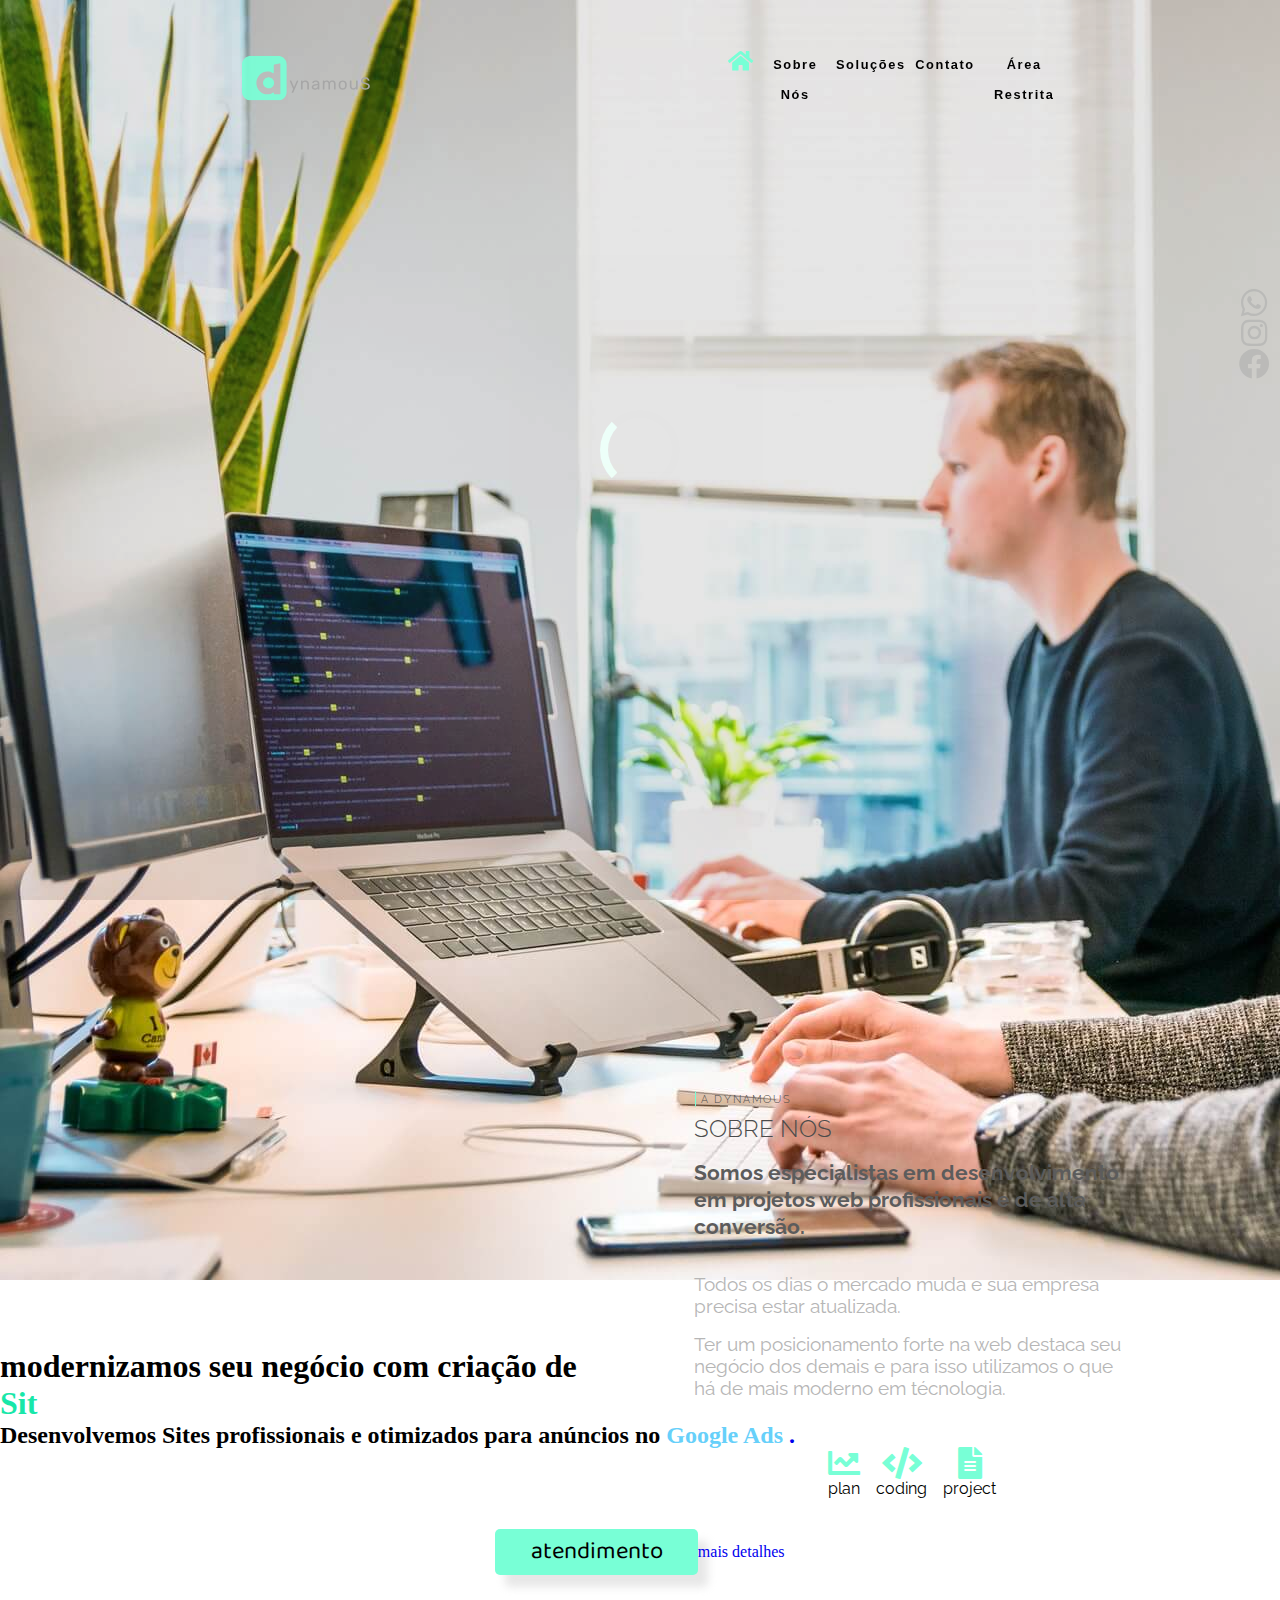
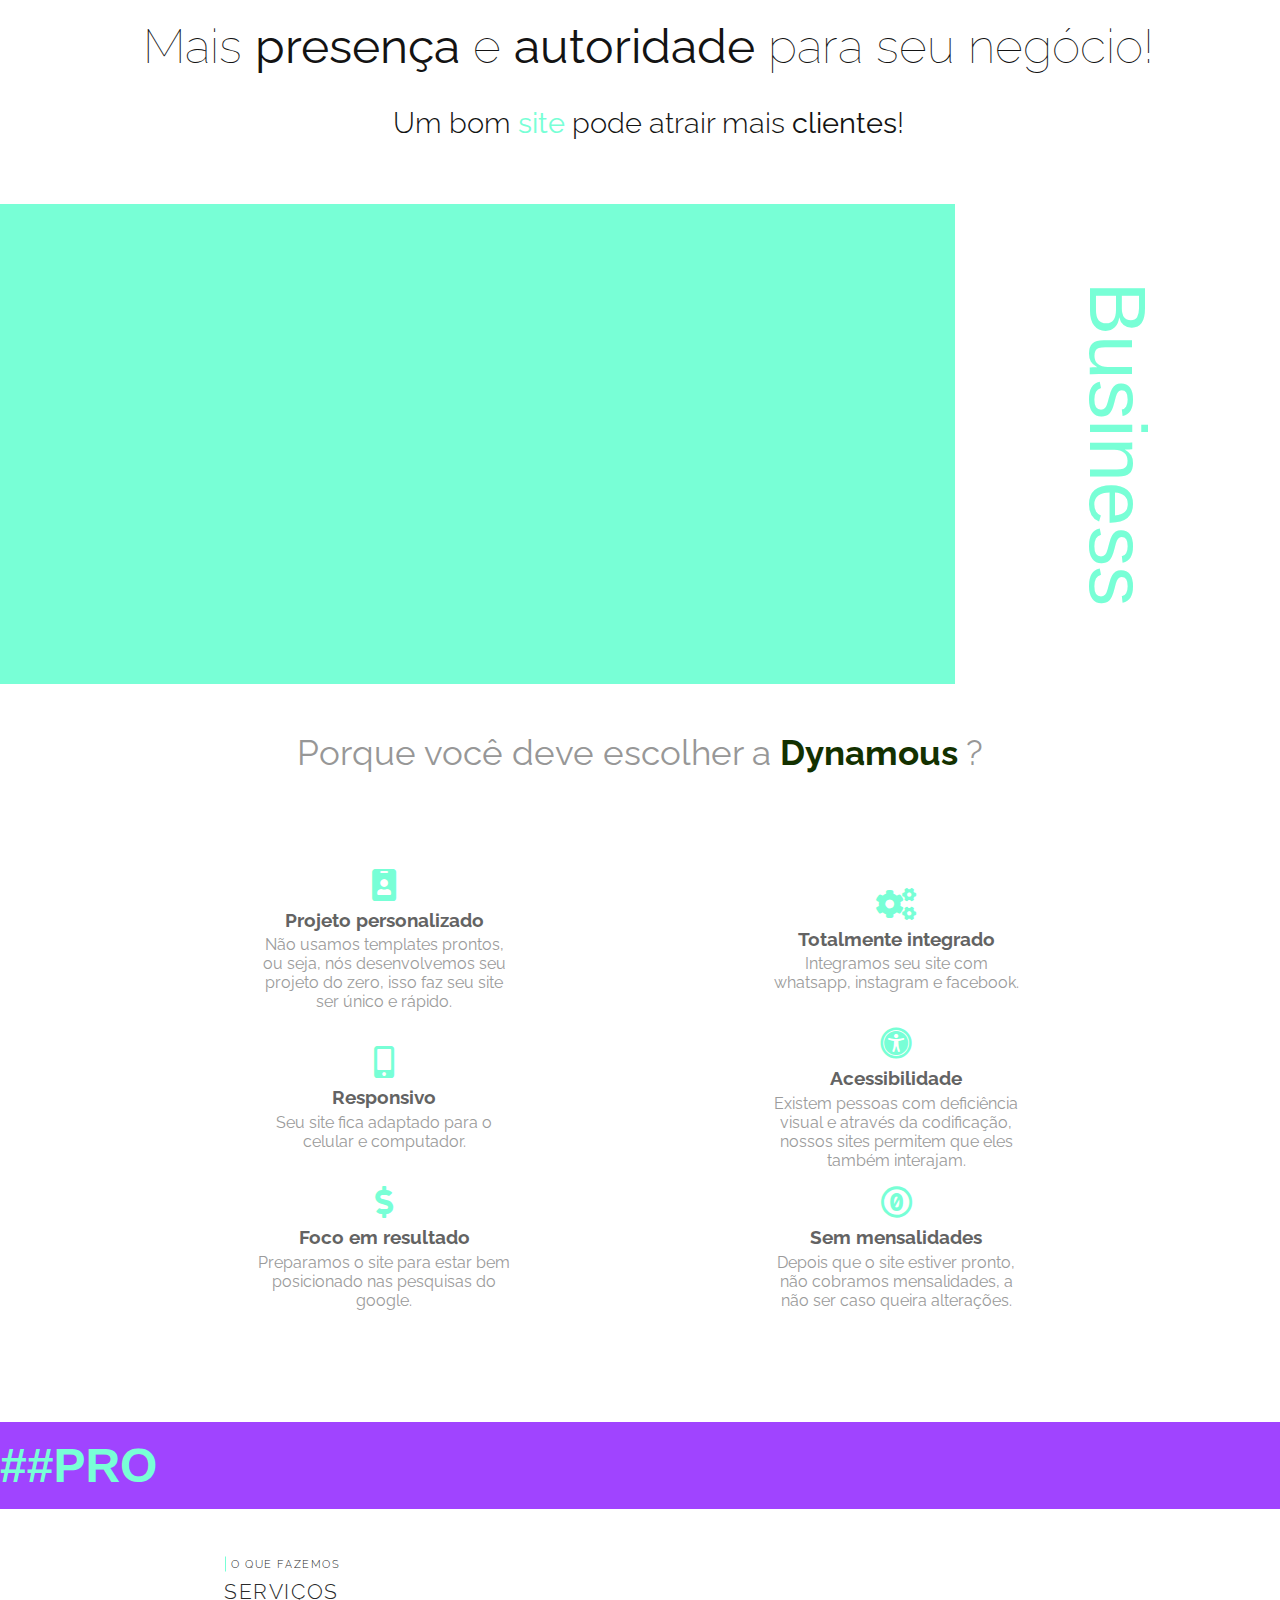
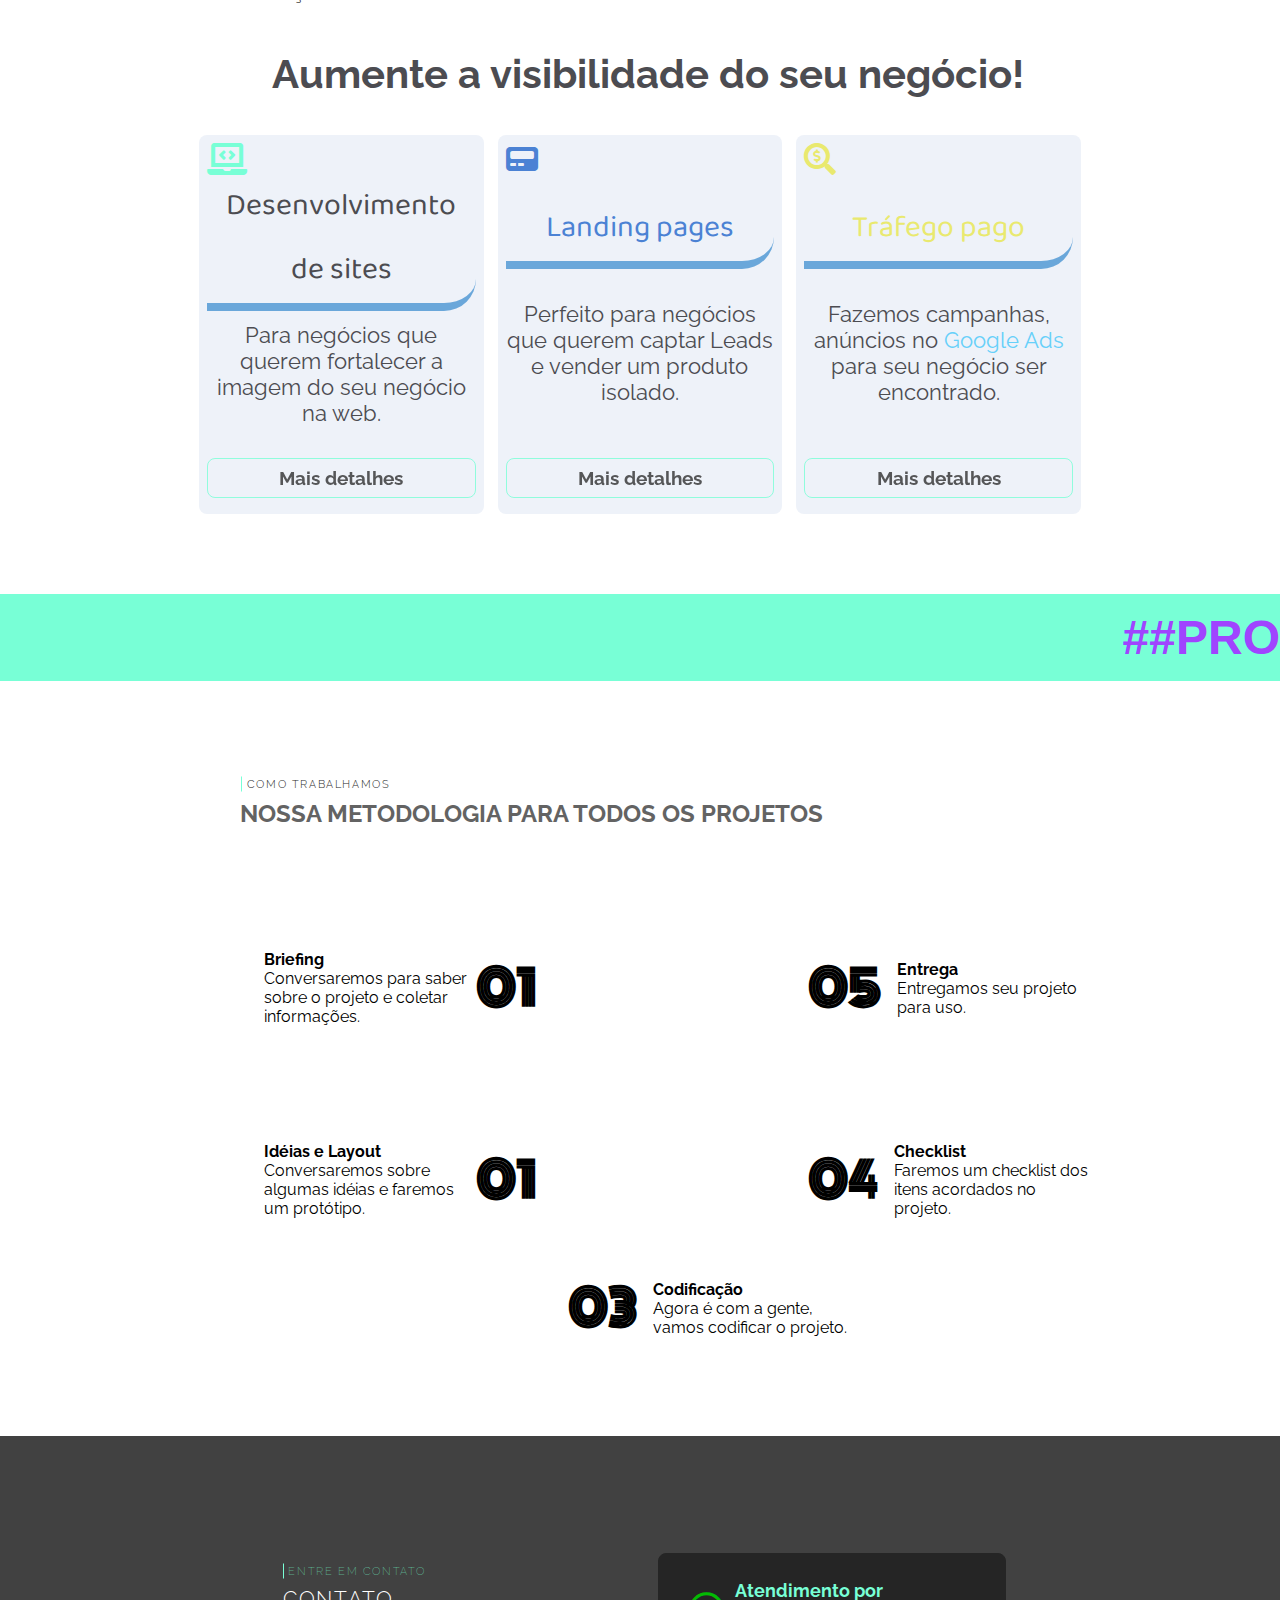
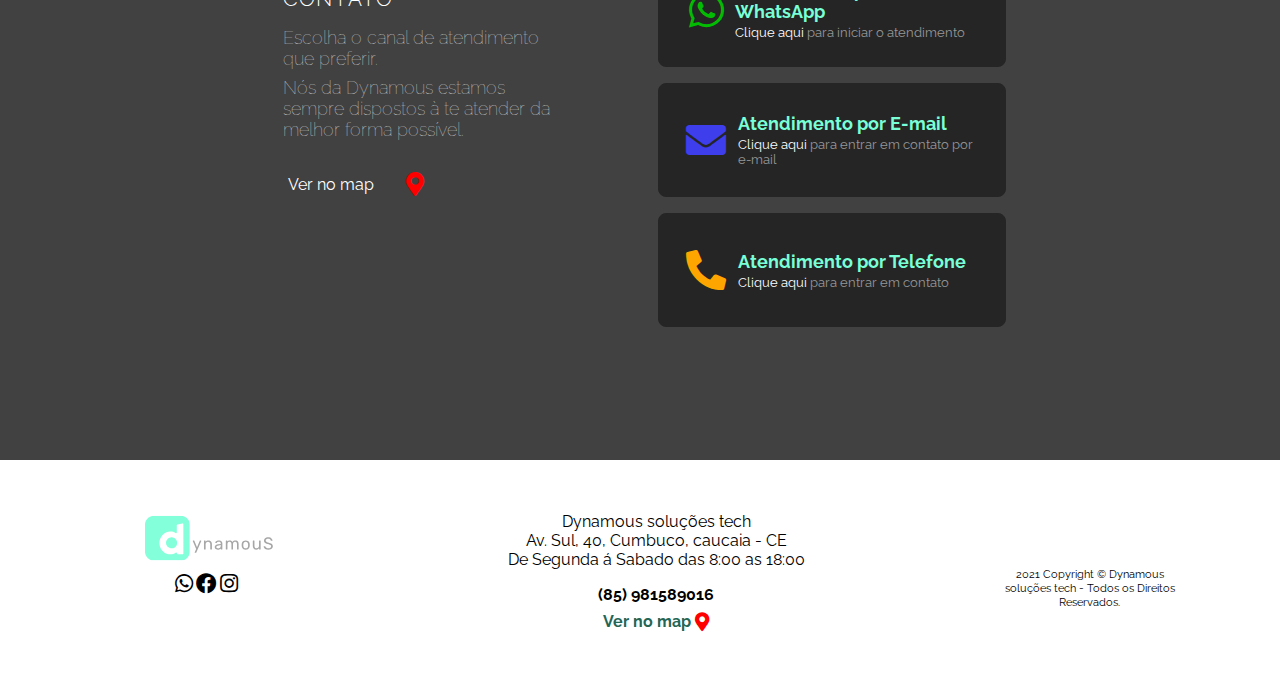
<file: index.html>
<!DOCTYPE html>
<html lang="Pt-BR">

<head>
    <meta charset="UTF-8">
    <meta http-equiv="X-UA-Compatible" content="IE=edge">
    <meta name="viewport" content="width=device-width, initial-scale=1.0">
    <meta name="description" content="Criação de sites profissionais e otimizados para todo o brasil">
    <meta name="keywords" content="Criação de sites, Desenvolvimento de sites, Landing page, Tráfego pago, Google Ads">
   

    <link rel="apple-touch-icon" sizes="180x180" href="imagens/apple-touch-icon.png">
    <link rel="icon" type="image/png" sizes="32x32" href="imagens/favicon-32x32.png">
    <link rel="icon" type="image/png" sizes="16x16" href="imagens/favicon-16x16.png">
    <link rel="manifest" href="/site.webmanifest">
    <link rel="stylesheet" href="style.css">
    <link rel="stylesheet" href="css/header.css">
    <link rel="stylesheet" href="css/sobre.css">
    <link rel="stylesheet" href="css/servicos.css">
    <link rel="stylesheet" href="css/porque.css">
    <link rel="stylesheet" href="css/metodologia.css">
    <link rel="stylesheet" href="css/contato.css">
    <link rel="stylesheet" href="css/rodape.css">
    
    <title>Criação de sites | Dynamous</title>
    <script src="https://code.jquery.com/jquery-3.6.0.min.js"
        integrity="sha256-/xUj+3OJU5yExlq6GSYGSHk7tPXikynS7ogEvDej/m4=" crossorigin="anonymous"></script>
</head>

<body>
    <div class="container">
        <div class="hamburguer">
            <div class="line" id="line1"></div>
            <div class="line" id="line2"></div>
            <div class="line" id="line3"></div>
            <span>Fechar</span>
        </div>

        <header>
            <div class="barra-topo">
                <div class="social-barra">
                    <a href="https://wa.me/5585981589016"><i class="fab fa-whatsapp"></i></a>
                    <a href="https://www.instagram.com/dynamousweb"><i class="fab fa-instagram"></i></a>
                    <a href="#"><i class="fab fa-facebook"></i></a>
                </div>
            </div>

            <div class="img-wrapper">
                <img src="imagens/fundo.jpg" alt="background">
            </div>

            <div class="logo-wrapper">
                <a href="index.html"><img class="logo-img" src="imagens/logo.svg"></a>
            </div>

            <div class="banner">
                <h1>modernizamos seu negócio com criação de<br>
                    <span class="txt-type" data-wait="3000" data-words='["Sites", "Landing Pages","Tráfego Pago"]
        '></span>
                </h1>
                <h2>Desenvolvemos Sites profissionais e otimizados para anúncios no <a href="https://google.com.br"><font color="#67d0fa">Google Ads
                    </font>.</h2></a>


            </div>
            <div class="botao-wrapper">
                <a href="#contato" class="botao-atendimento">atendimento</a>
                <a href="#sobre" class="botao-mais-detalhes">mais detalhes</a>
            </div>
            <div class="down">
                <i class="fa fa-angle-double-down" aria-hidden="true"></i>
            </div>

            <div class="load-wrapper">
                <span class="loader"></span>
            </div>

        </header>
        <div class="sidebar">
            <div class="img-sidebar-wrapper">
                <a href="index.html"><img src="imagens/logo.svg" /></a>
            </div>
            <nav>
                <ul class="menu">
                    <li class="menu-item"><a href="index.html" class="menu-link" id="menu-link1"><i
                                class="fas fa-home"></i></a></li>
                    <li class="menu-item"><a href="#sobre" class="menu-link">Sobre nós</a></li>
                    <li class="menu-item"><a href="#solucoes" class="menu-link">soluções</a></li>
                    <li class="menu-item"><a href="#contato" class="menu-link">contato</a></li>
                    <li class="menu-item"><a href="#" class="menu-link">Área restrita</a></li>

                </ul>
            </nav>

        </div>


        <section class="sobre" id="sobre">
            <div class="img-wrapper-sobre">
                <img class="img-sobre scroll-image" data-src="imagens/img-sobre.svg" alt="homem-programando.svg">
            </div>
            <div class="sobre-textos">
                <h2 class=titulo-sobre> a dynamous</h2>

                <h3>sobre nós</h3>

                <h4>Somos especialistas em desenvolvimento em projetos
                    web profissionais e de alta
                    conversão.</h4>

                <p>Todos os dias o mercado muda e sua empresa
                    precisa estar atualizada.
                </p>
                <p>Ter um posicionamento forte na web destaca
                    seu negócio dos demais e para isso utilizamos
                    o que há de mais moderno em técnologia.
                </p>

                <div class="icons">

                    <icon class="icon">
                        <i class="fas fa-chart-line"></i>
                        <span>plan</span>
                    </icon>

                    <icon class="icon">
                        <i class="fas fa-code"></i>
                        <span>coding</span>
                    </icon>

                    <icon class="icon">
                        <i class="fas fa-file-alt"></i>
                        <span>project</span>
                    </icon>

                </div>
            </div>

        </section>
        <section class="porque-nos">
            <h2>Mais <strong>presença</strong> e <strong>autoridade</strong> para seu negócio!</h2>
            <h4>Um bom <strong>
                    <font color="#78FFD6">site</font>
                </strong> pode atrair mais <strong>clientes</strong>!</h4>
            <div class="img-wrapper-porque">

                <div class="img-wrapper-individual">
                    <img class="scroll-image" data-src="imagens/img1-.jpg" alt="homem-planejando.jpg"/ >
                </div>
                <div class="img-wrapper-individual">
                    <img class="scroll-image" data-src="imagens/img2.jpg" alt="lâmpada-idéia.jpg"/>
                </div>
                <div class="img-wrapper-individual">
                    <img class="scroll-image" data-src="imagens/img3.jpg" alt="celular.jpg"/>
                </div>
            </div>

            <p class="porque-escolher" id="porque">Porque você deve escolher a <strong>
                    <font color="#131313;">Dynamous</font>
                </strong>?</p>

            <div class="porque-wrapper">

                <div class="card-porque">
                    <i class="fas fa-id-badge"></i>
                    <h3>Projeto personalizado</h3>
                    <p>Não usamos templates prontos, ou seja,
                        nós desenvolvemos seu projeto do zero,
                        isso faz seu site ser único e rápido.
                    </p>
                </div>

                <div class="card-porque">
                    <i class="fas fa-cogs"></i>
                    <h3>Totalmente integrado</h3>
                    <p>Integramos seu site com whatsapp,
                        instagram e facebook.
                    </p>
                </div>
                <div class="card-porque">
                    <i class="fas fa-mobile-alt"></i>
                    <h3>Responsivo</h3>
                    <p>Seu site fica adaptado para o
                        celular e computador.
                    </p>
                </div>
                <div class="card-porque">
                    <i class="fas fa-universal-access"></i>
                    <h3>Acessibilidade</h3>
                    <p>Existem pessoas com deficiência visual
                        e através da codificação, nossos sites
                        permitem que eles também interajam.
                    </p>
                </div>
                <div class="card-porque">
                    <i class="fas fa-dollar-sign"></i>
                    <h3> Foco em resultado</h3>
                    <p>Preparamos o site para estar bem posicionado
                        nas pesquisas do google.
                    </p>
                </div>
                <div class="card-porque">
                    <i class="fab fa-creative-commons-zero"></i>
                    <h3>Sem mensalidades</h3>
                    <p>Depois que o site estiver pronto, não cobramos
                        mensalidades, a não ser caso queira alterações.
                    </p>
                </div>

            </div>
            <p class="pro-porque">##pro</p>
        </section>


        <main class="servicos" id="solucoes">

            <h2>O que fazemos</h2>
            <h3>serviços</h3>
            <h4>Aumente a visibilidade do seu negócio!</h4>

            <div class="wrapper">
                <div class="cards-servicos">

                    <div class="card-servico " id="card-servico1">
                        <i class="fas fa-laptop-code"></i>
                        <span>Desenvolvimento de sites</span>
                        <p>Para negócios que querem fortalecer
                            a imagem do seu negócio
                            na web.
                        </p>
                        <a class="mais-detalhes md-1" href="sites.html">Mais detalhes</a>

                    </div>



                    <div class="card-servico" id="card-servico2">
                        <i class="fas fa-pager"></i>
                        <span>Landing pages</span>
                        <p>Perfeito para negócios que
                            querem captar Leads e vender um produto
                            isolado.
                        </p>
                        <a class="mais-detalhes md-1" href="landing-page.html">Mais detalhes</a>
                    </div>


                    <div class="card-servico" id="card-servico3">
                        <i class="fas fa-search-dollar"></i>
                        <span>Tráfego pago</span>
                        <p>Fazemos campanhas, anúncios no <font color="#67d0fa">Google Ads</font>
                            para seu negócio ser encontrado.
                        </p>
                        <a class="mais-detalhes md-1" href="trafego.html">Mais detalhes</a>
                    </div>


                </div>
                <div class="img-wrapper-servicos">
                    <img class="img-servicos" src="imagens/phone.svg" alt="homem-pintando-celular.svg">
                </div>
            </div>

            <p class="pro">##pro</p>
        </main>



        <section class="metodologia" id="metodologia">


            <h2>Como trabalhamos</h2>
            <h3>Nossa metodologia para todos os projetos</h3>


            <div class="metodologia-wrapper">

                <div class="card-metodologia">
                    <p class="numero espelho">01</p>
                    <div class="card-texto-wrapper">
                        <h4>Briefing</h4>
                        <p>Conversaremos para saber sobre o projeto
                            e coletar informações.</p>
                    </div>
                </div>

                <div class="card-metodologia">
                    <p class="numero espelho">02</p>
                    <div class="card-texto-wrapper">
                        <h4>Idéias e Layout</h4>
                        <p>Conversaremos sobre algumas idéias e
                            faremos um protótipo.
                        </p>
                    </div>
                </div>

                <div class="card-metodologia">
                    <p class="numero">03</p>
                    <div class="card-texto-wrapper">
                        <h4>Codificação</h4>
                        <p>Agora é com a gente, vamos codificar o projeto.</p>
                    </div>
                </div>

                <div class="card-metodologia">
                    <p class="numero">04</p>
                    <div class="card-texto-wrapper">
                        <h4>Checklist</h4>
                        <p>Faremos um checklist dos itens acordados
                            no projeto.
                        </p>
                    </div>
                </div>

                <div class="card-metodologia">
                    <p class="numero">05</p>
                    <div class="card-texto-wrapper">
                        <h4>Entrega</h4>
                        <p>Entregamos seu projeto para uso.</p>
                    </div>
                </div>

                <div class="img-metodologia-wrapper">
                    <img class="scroll-image" data-src="imagens/time.svg" alt="homem-medindo-tempo-com-ampulheta">

                </div>
            </div>
        </section>

        <section class="contato" id="contato">
            <div class="contato-wrapper">

                <div class="textos-wrapper-esquerda">
                    <h2>Entre em contato</h2>
                    <h3> Contato</h3>

                    <p class="contato-p1">Escolha o canal de atendimento que preferir.</p>
                    <p class="contato-p2">Nós da Dynamous estamos sempre dispostos à te atender
                        da melhor forma possível.
                    </p>
                    <div class="map-contato">
                        <span>Ver no map</span>
                        <a
                            href="https://www.google.com/maps/place/Av.+Sul+-+Praia+de+Cumbuco,
                   +Caucaia+-+CE/@-3.6377343,-38.7129149,19.29z/data=!4m5!3m4!1s0x7c0ceab3020dc81:0xe256768cc11e22c6!8m2!3d-3.6268769!4d-38.7371401">
                            <i class="fas fa-map-marker-alt"></i></a>
                    </div>
                </div>

                <div class="card-contato-wrapper">

                    <div class="card-contato">
                        <i class="fab fa-whatsapp" id="whatsApp"></i>
                        <div class="contato-textos-wrapper">
                            <h4>Atendimento por WhatsApp</h4>
                            <p><a href="https://wa.me/5585981589016">Clique aqui</a> para iniciar o atendimento</p>
                        </div>
                    </div>
                    <div class="card-contato">
                        <i class="fas fa-envelope" id="email"></i>
                        <div class="contato-textos-wrapper">
                            <h4>Atendimento por E-mail</h4>
                            <p><a href="mailto:suporte@dynamous.com.br">Clique aqui</a> para entrar em contato por e-mail
                            </p>
                        </div>
                    </div>
                    <div class="card-contato">
                        <i class="fas fa-phone-alt" id="telefone"></i>
                        <div class="contato-textos-wrapper">
                            <h4>Atendimento por Telefone</h4>
                            <p> <a href="tel:5585981589016">Clique aqui</a> para entrar em contato</p>
                        </div>
                    </div>
                </div>
            </div>
        </section>

        <footer class="rodape">
            <div class="logo-social-wrapper">

                <div class="logo-wrapper-rodape">
                    <img src="imagens/logo.svg">
                </div>

                <ul class="social">
                    <a href="https://wa.me/5585981589016">
                        <li class="social-item"> <i class="fab fa-whatsapp" id="whats"></i></li></a>
                    
                    <li class="social-item"> <i class="fab fa-facebook" id="face"></i></li>
                    <a href="https://www.instagram.com/dynamousweb"><li class="social-item"><i class="fab fa-instagram" id="insta"></i></li></a>
                </ul>
            </div>
            <div class="textos-map-wrapper">
                <p>Dynamous soluções tech </p>
                <p>Av. Sul, 40, Cumbuco, caucaia - CE</p>
                <p>De Segunda á Sabado das 8:00 as 18:00</p>
                <p class="numero-rodape">(85) 981589016</p>

                <div class="map">
                    <span>Ver no map</span>
                    <a
                        href="https://www.google.com/maps/place/Av.+Sul+-+Praia+de+Cumbuco,
                   +Caucaia+-+CE/@-3.6377343,-38.7129149,19.29z/data=!4m5!3m4!1s0x7c0ceab3020dc81:0xe256768cc11e22c6!8m2!3d-3.6268769!4d-38.7371401">
                        <i class="fas fa-map-marker-alt"></i></a>
                </div>
            </div>
            <p class="copy">2021 Copyright © Dynamous soluções tech - Todos os Direitos Reservados.</p>

        </footer>
    </div>
    <script src="js/spinner.js"></script>
    <script src="js/script.js"></script>
    <script src="js/digitando.js"></script>
    <script src="js/scroll-images.js"></script>
    <script src="js/scroll-menu.js"></script>

</body>

</html>
</file>
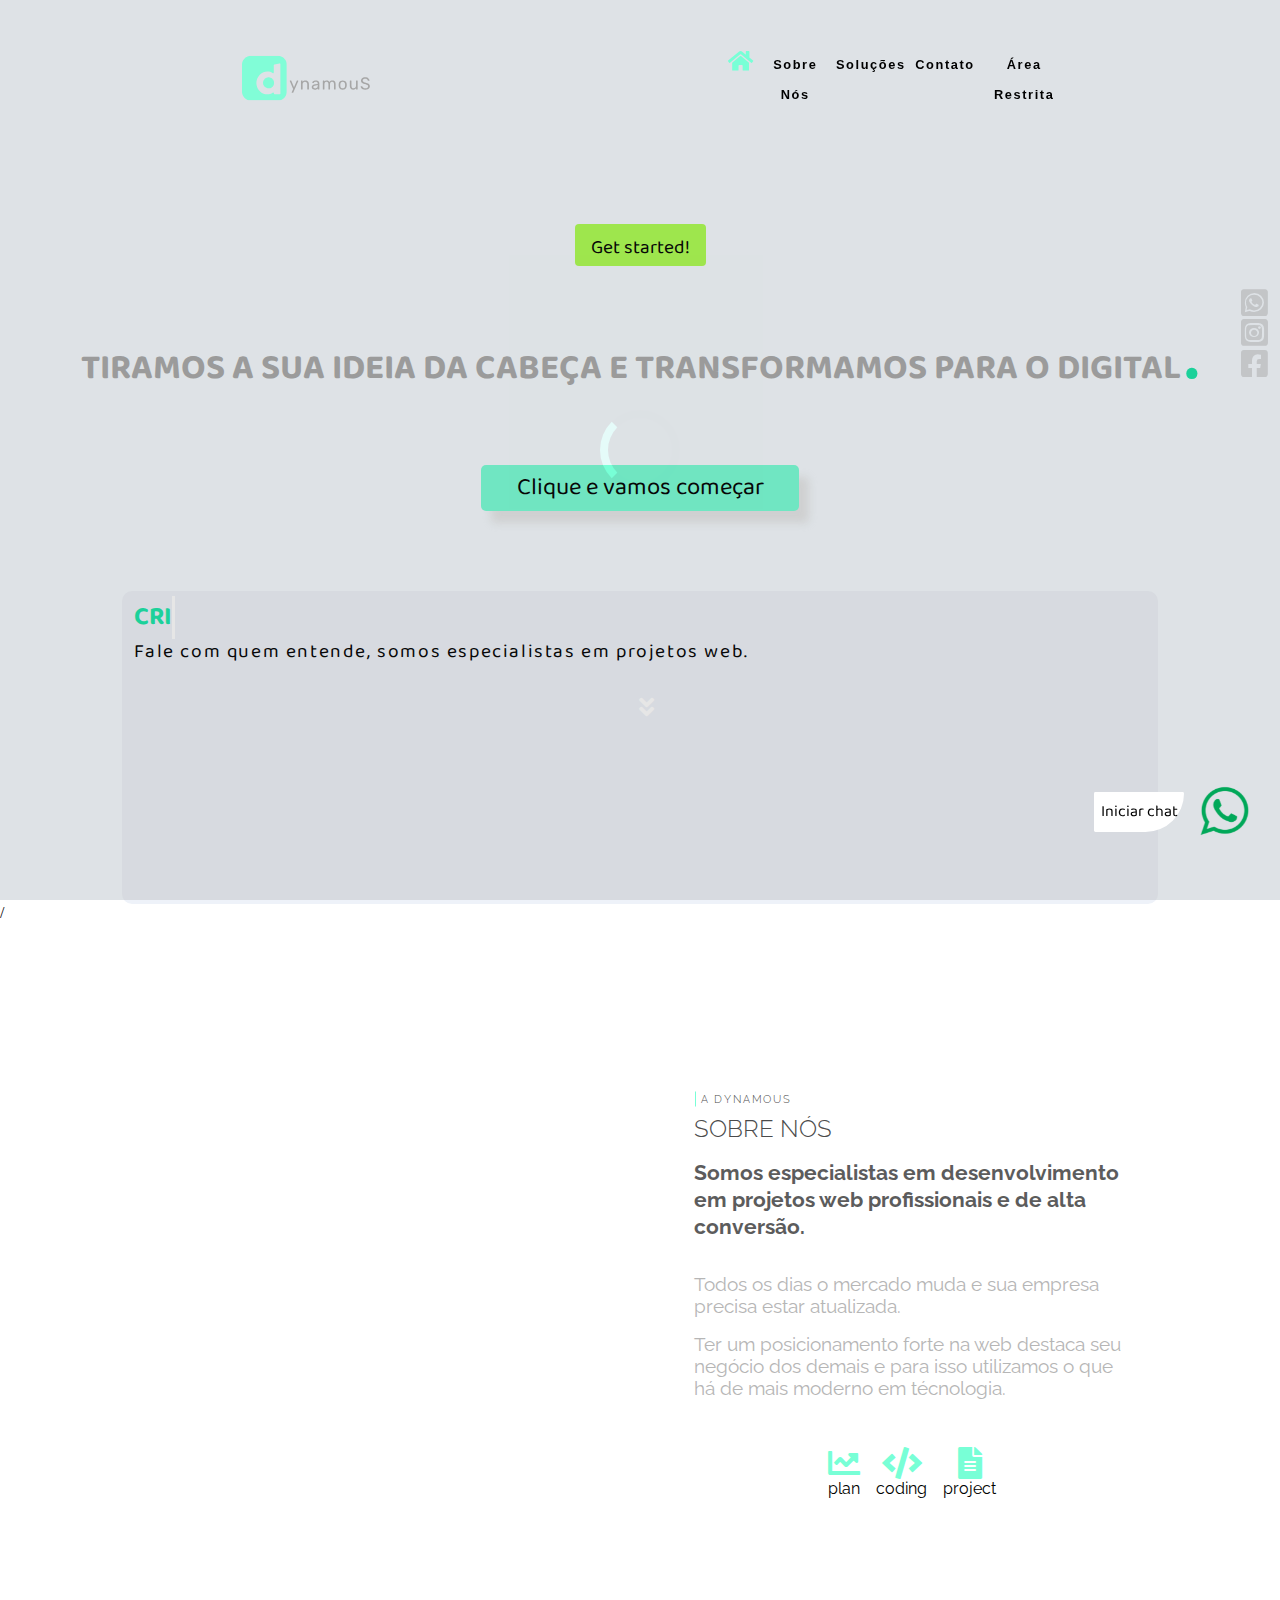
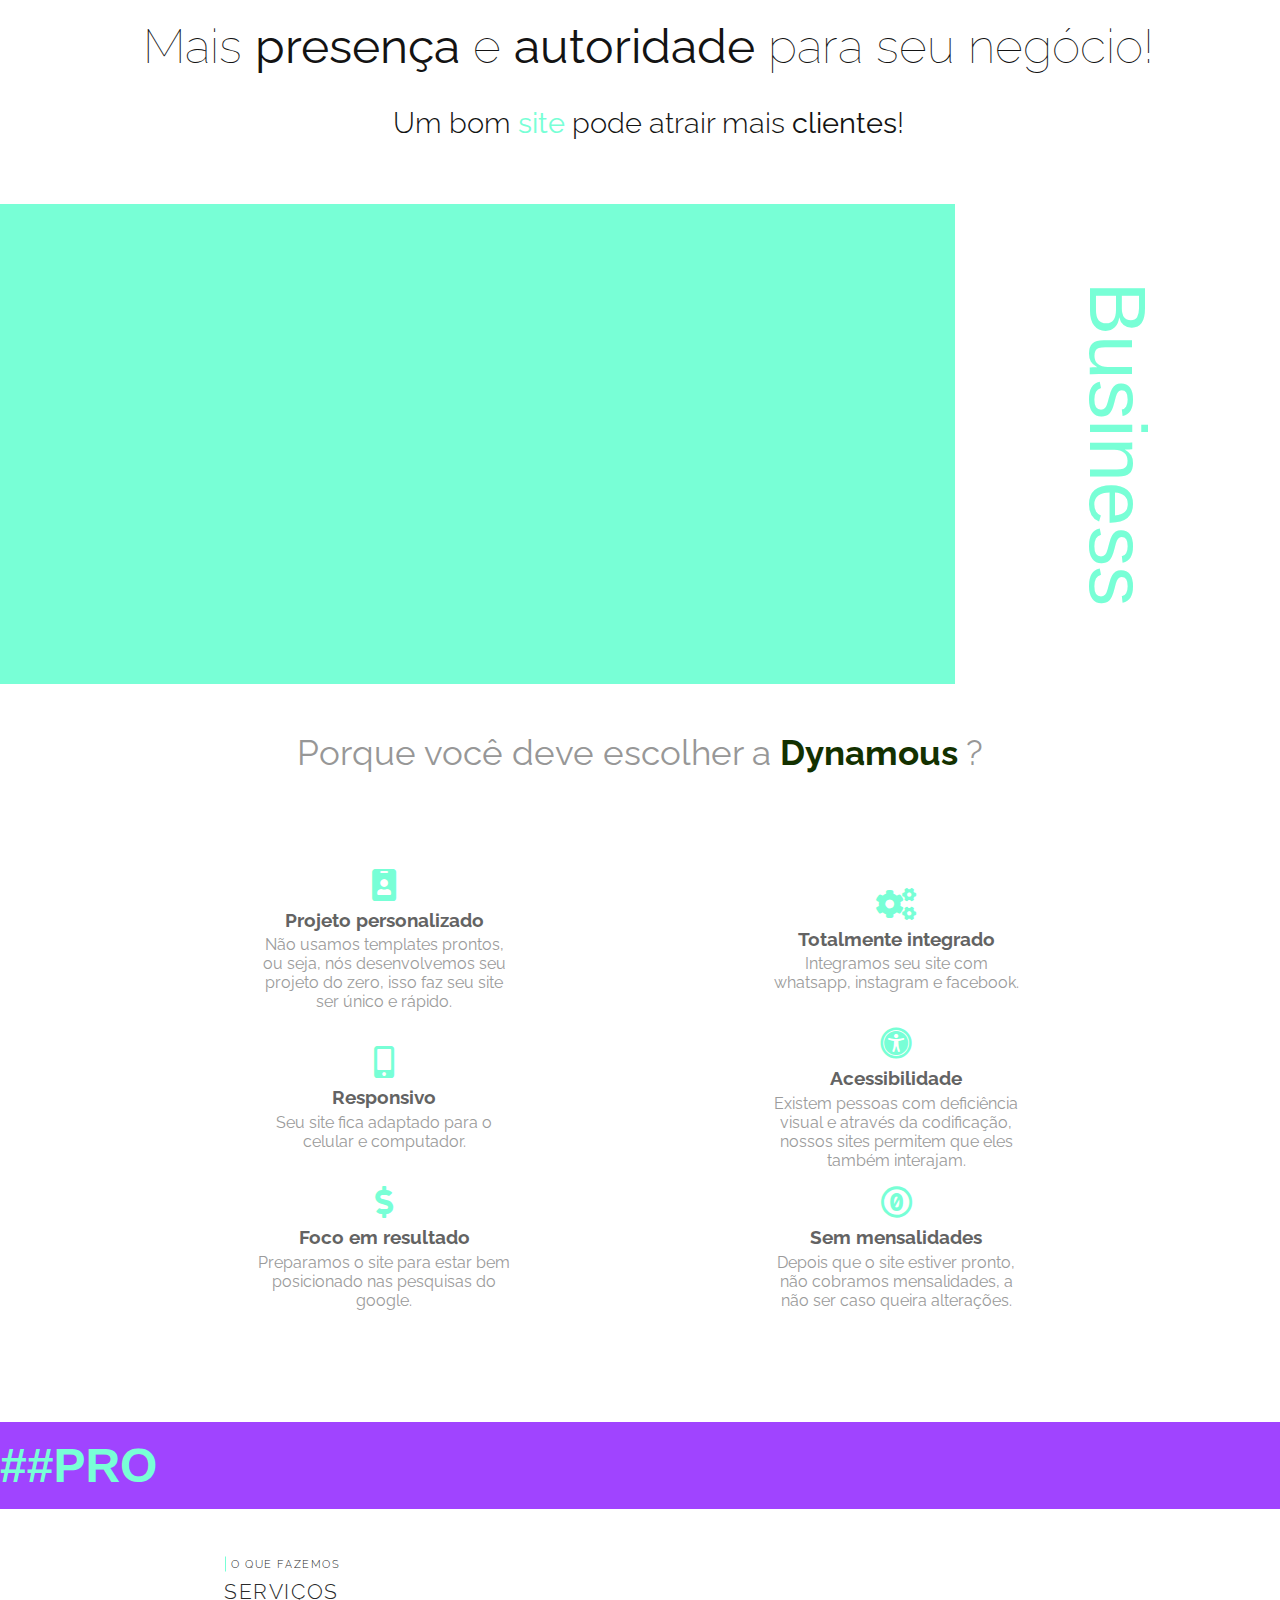
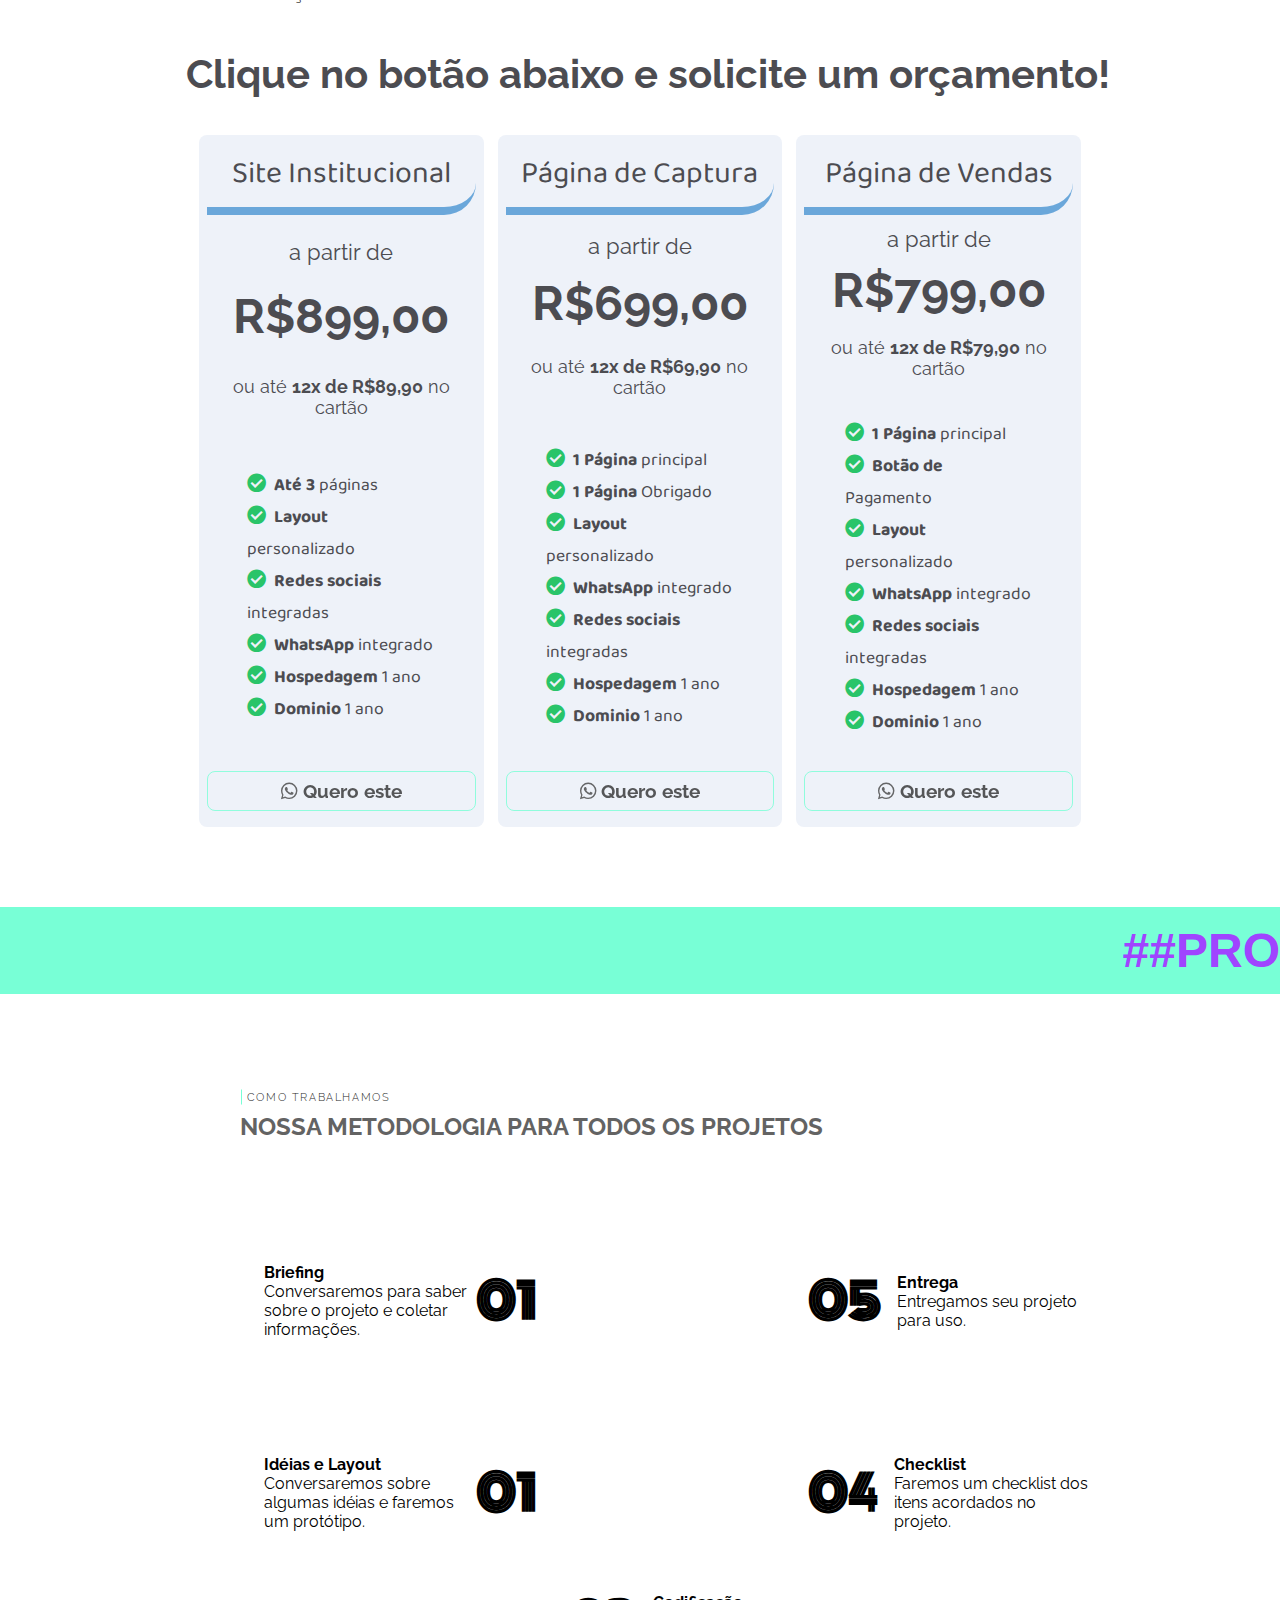
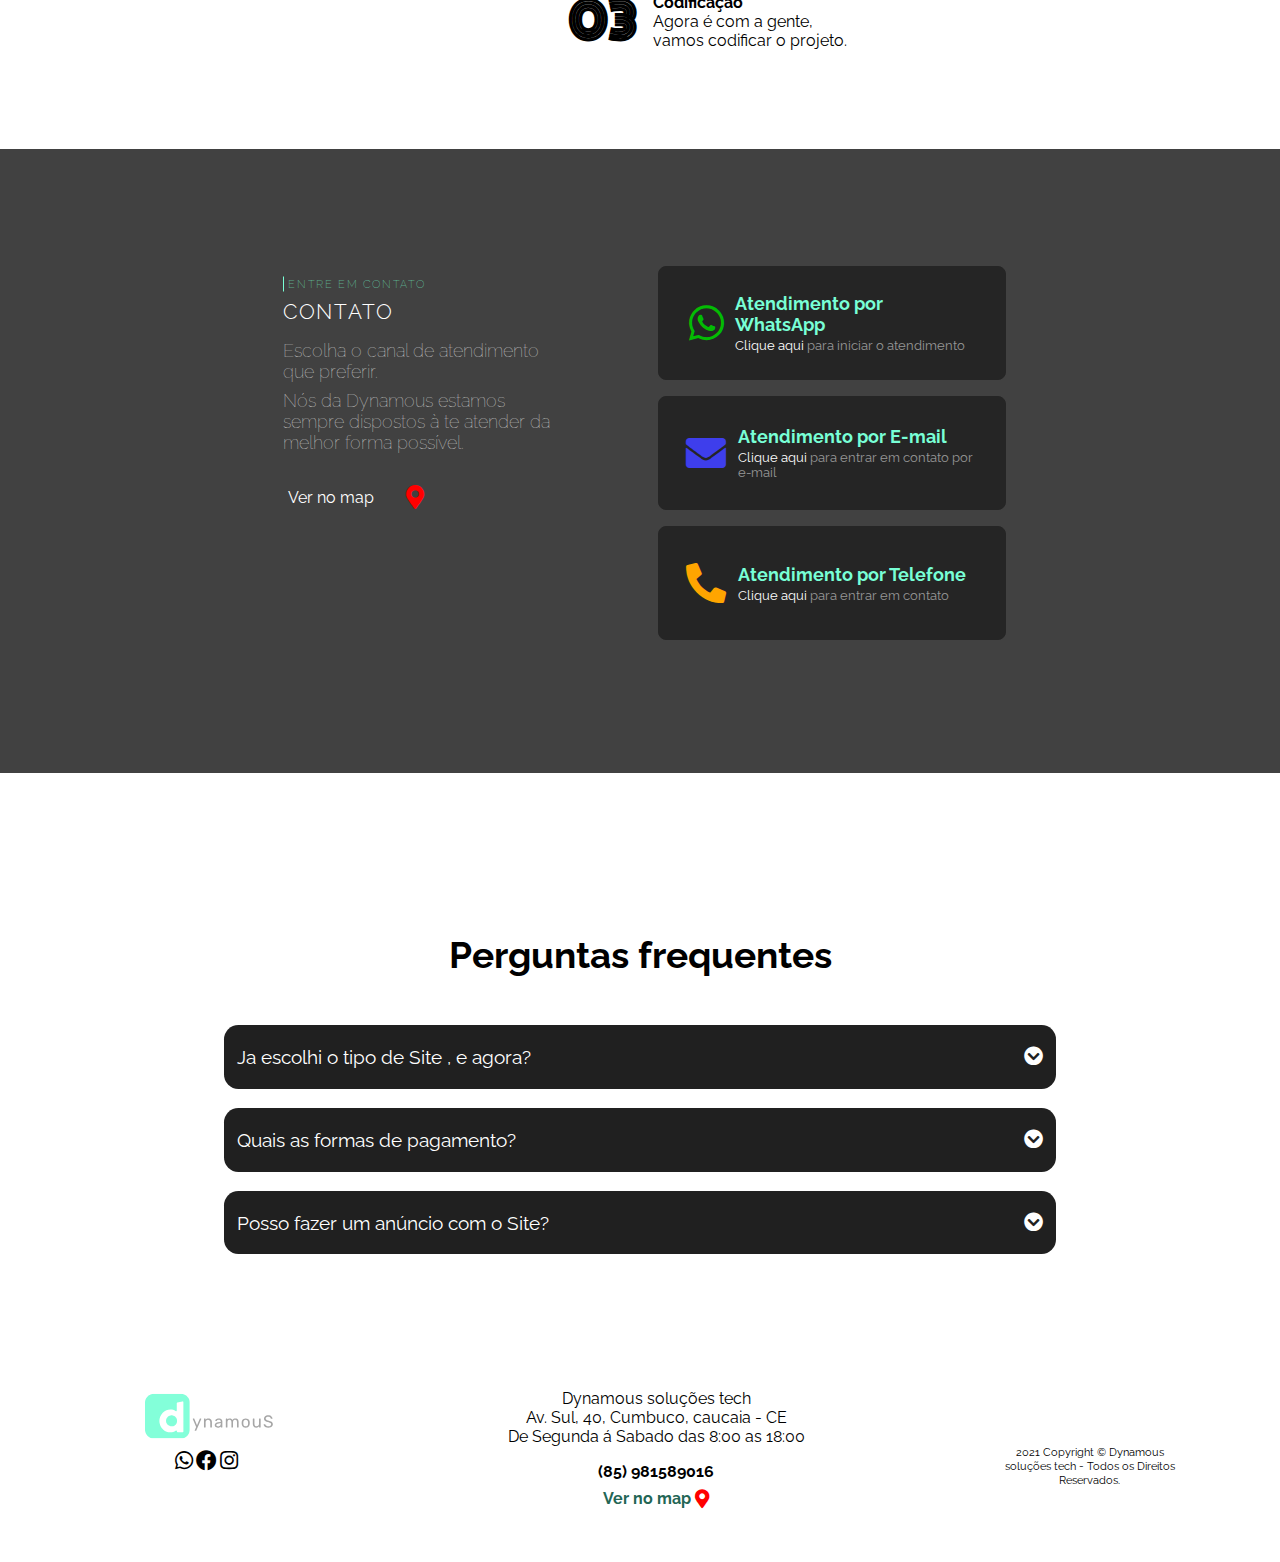
<file: home.html>
<!DOCTYPE html>
<html lang="Pt-BR">

<head>
    <meta charset="UTF-8">
    <meta http-equiv="X-UA-Compatible" content="IE=edge">
    <meta name="viewport" content="width=device-width, initial-scale=1.0">
    <meta name="description" content="Criação de sites profissionais e otimizados para todo o brasil">
    <meta name="keywords" content="Criação de sites, Desenvolvimento de sites, Landing page, Tráfego pago, Google Ads">
    <meta name="google-site-verification" content="i5QTHvjwqKnVblSlVIAQmHcLC8fxZVCfb8BlLoA7HHg" />
       <!-- Facebook Pixel Code -->
<script>
    !function(f,b,e,v,n,t,s)
    {if(f.fbq)return;n=f.fbq=function(){n.callMethod?
    n.callMethod.apply(n,arguments):n.queue.push(arguments)};
    if(!f._fbq)f._fbq=n;n.push=n;n.loaded=!0;n.version='2.0';
    n.queue=[];t=b.createElement(e);t.async=!0;
    t.src=v;s=b.getElementsByTagName(e)[0];
    s.parentNode.insertBefore(t,s)}(window, document,'script',
    'https://connect.facebook.net/en_US/fbevents.js');
    fbq('init', '2053966744743952');
    fbq('track', 'PageView');
  </script>
  <noscript><img height="1" width="1" style="display:none"
    src="https://www.facebook.com/tr?id=2053966744743952&ev=PageView&noscript=1"
  /></noscript>
  <!-- End Facebook Pixel Code -->
    <!-- Google Tag Manager -->
    <script>(function(w,d,s,l,i){w[l]=w[l]||[];w[l].push({'gtm.start':
    new Date().getTime(),event:'gtm.js'});var f=d.getElementsByTagName(s)[0],
    j=d.createElement(s),dl=l!='dataLayer'?'&l='+l:'';j.async=true;j.src=
    'https://www.googletagmanager.com/gtm.js?id='+i+dl;f.parentNode.insertBefore(j,f);
    })(window,document,'script','dataLayer','GTM-M5M2B2Z');</script>
    <!-- End Google Tag Manager -->
   

    <link rel="apple-touch-icon" sizes="180x180" href="imagens/apple-touch-icon.png">
    <link rel="icon" type="image/png" sizes="32x32" href="imagens/favicon-32x32.png">
    <link rel="icon" type="image/png" sizes="16x16" href="imagens/favicon-16x16.png">
    <link rel="manifest" href="/site.webmanifest">
    <link rel="stylesheet" href="style.css">
    <link rel="stylesheet" href="css/header.css">
    <link rel="stylesheet" href="css/sobre.css">
    <link rel="stylesheet" href="css/servicos.css">
    <link rel="stylesheet" href="css/porque.css">
    <link rel="stylesheet" href="css/metodologia.css">
    <link rel="stylesheet" href="css/contato.css">
    <link rel="stylesheet" href="css/perguntas.css">
    <link rel="stylesheet" href="css/rodape.css">

    
    <title>Criação de sites | Dynamous</title>
    <script src="https://code.jquery.com/jquery-3.6.0.min.js"
        integrity="sha256-/xUj+3OJU5yExlq6GSYGSHk7tPXikynS7ogEvDej/m4=" crossorigin="anonymous"></script>
</head>

<body>

  <!-- Google Tag Manager (noscript) -->
<noscript><iframe src="https://www.googletagmanager.com/ns.html?id=GTM-M5M2B2Z"
height="0" width="0" style="display:none;visibility:hidden"></iframe></noscript>
<!-- End Google Tag Manager (noscript) -->


    <div class="container">
        <div class="hamburguer">
            <div class="line" id="line1"></div>
            <div class="line" id="line2"></div>
            <div class="line" id="line3"></div>
            <span>Fechar</span>
        </div>
        

        <header>
            <div class="barra-topo">
                <div class="logo-wrapper">
                    <a href="home"><img class="logo-img" src="imagens/logo.svg"></a>
                </div>
            
                </div>
                <div class="social-barra">
                    <a href="https://wa.me/5585981589016"><i class="fab fa-whatsapp-square"></i></a>
                    <a href="https://www.instagram.com/dynamousweb"><i class="fab fa-instagram-square"></i></a>
                    <a href="https://www.facebook.com/Dynamous-105931711870325"><i class="fab fa-facebook-square"></i></a>

            </div>
            <div class="sidebar">
                <div class="img-sidebar-wrapper">
                    <a href="home"><img src="imagens/logo.svg" /></a>
                </div>
                <nav>
                    <ul class="menu">
                        <li class="menu-item"><a href="home" class="menu-link" id="menu-link1"><i
                                    class="fas fa-home"></i></a></li>
                        <li class="menu-item"><a href="#sobre" class="menu-link">Sobre nós</a></li>
                        <li class="menu-item"><a href="#solucoes" class="menu-link">soluções</a></li>
                        <li class="menu-item"><a href="#contato" class="menu-link">contato</a></li>
                        <li class="menu-item"><a href="#" class="menu-link">Área restrita</a></li>
    
                    </ul>
                </nav>
    
            </div>
                <div class="get-started-wrapper">
                <p class="get-started">Get started!</p>
            </div>
          
                <h1 class="titulo-principal">Tiramos a sua ideia da cabeça e transformamos  para o digital<a class="ponto">.</a> </h1>
                  
                
                <div class="botao-wrapper">
                    <a href="#solucoes"class="botao-atendimento">Clique e vamos começar</a>      
                </div>

                <div class="subtitulo-wrapper">
                <h2 class="subtitulo"> <span class="txt-type" data-wait="3000" data-words='["Criamos", " & Cuidamos",""]
                    '></span></h2>
                <p> Fale com quem entende, somos especialistas em projetos web.
                    <div class="down">
                        <i class="fa fa-angle-double-down" aria-hidden="true"></i>
                    </div>
                </div>/
                <a href="https://wa.me/5585981589016">
                <div class="botao-chat">
                    <img src="/imagens/whats.png">
                </div></a>
        


            <div class="load-wrapper">
                <span class="loader"></span>
            </div>

        </header>
       


        <section class="sobre" id="sobre">
            <div class="img-wrapper-sobre">
                <img class="img-sobre scroll-image" data-src="imagens/img-sobre.svg" alt="homem-programando.svg">
            </div>
            <div class="sobre-textos">
                <h2 class=titulo-sobre> a dynamous</h2>

                <h3>sobre nós</h3>

                <h4>Somos especialistas em desenvolvimento em projetos
                    web profissionais e de alta
                    conversão.</h4>

                <p>Todos os dias o mercado muda e sua empresa
                    precisa estar atualizada.
                </p>
                <p>Ter um posicionamento forte na web destaca
                    seu negócio dos demais e para isso utilizamos
                    o que há de mais moderno em técnologia.
                </p>

                <div class="icons">

                    <icon class="icon">
                        <i class="fas fa-chart-line"></i>
                        <span>plan</span>
                    </icon>

                    <icon class="icon">
                        <i class="fas fa-code"></i>
                        <span>coding</span>
                    </icon>

                    <icon class="icon">
                        <i class="fas fa-file-alt"></i>
                        <span>project</span>
                    </icon>

                </div>
            </div>

        </section>
        <section class="porque-nos">
            <h2>Mais <strong>presença</strong> e <strong>autoridade</strong> para seu negócio!</h2>
            <h4>Um bom <strong>
                    <font color="#78FFD6">site</font>
                </strong> pode atrair mais <strong>clientes</strong>!</h4>
            <div class="img-wrapper-porque">

                <div class="img-wrapper-individual">
                    <img class="scroll-image" data-src="imagens/img1-.jpg" alt="homem-planejando.jpg"/ >
                </div>
                <div class="img-wrapper-individual">
                    <img class="scroll-image" data-src="imagens/img2.jpg" alt="lâmpada-idéia.jpg"/>
                </div>
                <div class="img-wrapper-individual">
                    <img class="scroll-image" data-src="imagens/img3.jpg" alt="celular.jpg"/>
                </div>
            </div>

            <p class="porque-escolher" id="porque">Porque você deve escolher a <strong>
                    <font color="#131313;">Dynamous</font>
                </strong>?</p>

            <div class="porque-wrapper">

                <div class="card-porque">
                    <i class="fas fa-id-badge"></i>
                    <h3>Projeto personalizado</h3>
                    <p>Não usamos templates prontos, ou seja,
                        nós desenvolvemos seu projeto do zero,
                        isso faz seu site ser único e rápido.
                    </p>
                </div>

                <div class="card-porque">
                    <i class="fas fa-cogs"></i>
                    <h3>Totalmente integrado</h3>
                    <p>Integramos seu site com whatsapp,
                        instagram e facebook.
                    </p>
                </div>
                <div class="card-porque">
                    <i class="fas fa-mobile-alt"></i>
                    <h3>Responsivo</h3>
                    <p>Seu site fica adaptado para o
                        celular e computador.
                    </p>
                </div>
                <div class="card-porque">
                    <i class="fas fa-universal-access"></i>
                    <h3>Acessibilidade</h3>
                    <p>Existem pessoas com deficiência visual
                        e através da codificação, nossos sites
                        permitem que eles também interajam.
                    </p>
                </div>
                <div class="card-porque">
                    <i class="fas fa-dollar-sign"></i>
                    <h3> Foco em resultado</h3>
                    <p>Preparamos o site para estar bem posicionado
                        nas pesquisas do google.
                    </p>
                </div>
                <div class="card-porque">
                    <i class="fab fa-creative-commons-zero"></i>
                    <h3>Sem mensalidades</h3>
                    <p>Depois que o site estiver pronto, não cobramos
                        mensalidades, a não ser caso queira alterações.
                    </p>
                </div>

            </div>
            <p class="pro-porque">##pro</p>
        </section>


        <main class="servicos" id="solucoes">

            <h2>O que fazemos</h2>
            <h3>serviços</h3>
            <h4>Clique no botão abaixo e solicite um orçamento! </h4>

            <div class="wrapper">
                <div class="cards-servicos">

                    <div class="card-servico " id="card-servico1">
                        <span>Site Institucional   </span>
                        <p>a partir de</p>              
                        <h5>R$899,00</h5>
                        <h6>ou até <strong>12x de R$89,90</strong> no cartão</h6>
                        <ul>
                        <li><i class="fas fa-check-circle"></i><strong>Até 3</strong> páginas</li>
                        <li><i class="fas fa-check-circle"></i><strong>Layout</strong> personalizado</li>
                        <li><i class="fas fa-check-circle"></i><strong>Redes sociais</strong> integradas</li>
                        <li><i class="fas fa-check-circle"></i><strong>WhatsApp</strong> integrado</li>
                        <li><i class="fas fa-check-circle"></i><strong>Hospedagem</strong> 1 ano</li>
                        <li><i class="fas fa-check-circle"></i><strong>Dominio</strong> 1 ano</li>

                        
                    </ul>
                        <a class="mais-detalhes md-1" href="https://wa.me/5585981589016"><i class="fab fa-whatsapp" id="whats"></i>Quero este</a>

                    </div>
                    <div class="card-servico " id="card-servico1">
                        <span>Página de Captura </span>
                        <p>a partir de</p>              
                        <h5>R$699,00</h5>
                        <h6>ou até <strong>12x de R$69,90</strong> no cartão</h6>
                        <ul>
                        <li><i class="fas fa-check-circle"></i><strong>1 Página </strong>principal</li>
                        <li><i class="fas fa-check-circle"></i><strong>1 Página </strong>Obrigado</li>
                        <li><i class="fas fa-check-circle"></i><strong>Layout</strong> personalizado</li>
                        <li><i class="fas fa-check-circle"></i><strong>WhatsApp</strong> integrado</li>
                        <li><i class="fas fa-check-circle"></i><strong>Redes sociais</strong> integradas</li>
                        <li><i class="fas fa-check-circle"></i><strong>Hospedagem</strong> 1 ano</li>
                        <li><i class="fas fa-check-circle"></i><strong>Dominio</strong> 1 ano</li>

                        
                    </ul>
                        <a class="mais-detalhes md-1" href="https://wa.me/5585981589016"><i class="fab fa-whatsapp" id="whats"></i>Quero este</a>

                    </div>
                    <div class="card-servico " id="card-servico1">
                        <span>Página de Vendas </span>
                        <p>a partir de</p>              
                        <h5>R$799,00</h5>
                        <h6>ou até <strong>12x de R$79,90</strong> no cartão</h6>
                        <ul>
                            <li><i class="fas fa-check-circle"></i><strong>1 Página </strong>principal</li>
                            <li><i class="fas fa-check-circle"></i><strong>Botão de </strong>Pagamento</li>
                            <li><i class="fas fa-check-circle"></i><strong>Layout</strong> personalizado</li>
                            <li><i class="fas fa-check-circle"></i><strong>WhatsApp</strong> integrado</li>
                            <li><i class="fas fa-check-circle"></i><strong>Redes sociais</strong> integradas</li>
                            <li><i class="fas fa-check-circle"></i><strong>Hospedagem</strong> 1 ano</li>
                            <li><i class="fas fa-check-circle"></i><strong>Dominio</strong> 1 ano</li>

                        
                    </ul>
                        <a class="mais-detalhes md-1" href="https://wa.me/5585981589016"><i class="fab fa-whatsapp" id="whats"></i>Quero este</a>

                    </div>

                </div>
                <div class="img-wrapper-servicos">
                    <img class="img-servicos" src="imagens/phone.svg" alt="homem-pintando-celular.svg">
                </div>
            </div>

            <p class="pro">##pro</p>
        </main>



        <section class="metodologia" id="metodologia">


            <h2>Como trabalhamos</h2>
            <h3>Nossa metodologia para todos os projetos</h3>


            <div class="metodologia-wrapper">

                <div class="card-metodologia">
                    <p class="numero espelho">01</p>
                    <div class="card-texto-wrapper">
                        <h4>Briefing</h4>
                        <p>Conversaremos para saber sobre o projeto
                            e coletar informações.</p>
                    </div>
                </div>

                <div class="card-metodologia">
                    <p class="numero espelho">02</p>
                    <div class="card-texto-wrapper">
                        <h4>Idéias e Layout</h4>
                        <p>Conversaremos sobre algumas idéias e
                            faremos um protótipo.
                        </p>
                    </div>
                </div>

                <div class="card-metodologia">
                    <p class="numero">03</p>
                    <div class="card-texto-wrapper">
                        <h4>Codificação</h4>
                        <p>Agora é com a gente, vamos codificar o projeto.</p>
                    </div>
                </div>

                <div class="card-metodologia">
                    <p class="numero">04</p>
                    <div class="card-texto-wrapper">
                        <h4>Checklist</h4>
                        <p>Faremos um checklist dos itens acordados
                            no projeto.
                        </p>
                    </div>
                </div>

                <div class="card-metodologia">
                    <p class="numero">05</p>
                    <div class="card-texto-wrapper">
                        <h4>Entrega</h4>
                        <p>Entregamos seu projeto para uso.</p>
                    </div>
                </div>

                <div class="img-metodologia-wrapper">
                    <img class="scroll-image" data-src="imagens/time.svg" alt="homem-medindo-tempo-com-ampulheta">

                </div>
            </div>
        </section>

        <section class="contato" id="contato">
            <div class="contato-wrapper">

                <div class="textos-wrapper-esquerda">
                    <h2>Entre em contato</h2>
                    <h3> Contato</h3>

                    <p class="contato-p1">Escolha o canal de atendimento que preferir.</p>
                    <p class="contato-p2">Nós da Dynamous estamos sempre dispostos à te atender
                        da melhor forma possível.
                    </p>
                    <div class="map-contato">
                        <span>Ver no map</span>
                        <a
                            href="https://www.google.com/maps/place/Av.+Sul+-+Praia+de+Cumbuco,
                   +Caucaia+-+CE/@-3.6377343,-38.7129149,19.29z/data=!4m5!3m4!1s0x7c0ceab3020dc81:0xe256768cc11e22c6!8m2!3d-3.6268769!4d-38.7371401">
                            <i class="fas fa-map-marker-alt"></i></a>
                    </div>
                </div>

                <div class="card-contato-wrapper">

                    <div class="card-contato">
                        <i class="fab fa-whatsapp" id="whatsApp"></i>
                        <div class="contato-textos-wrapper">
                            <h4>Atendimento por WhatsApp</h4>
                            <p><a href="https://wa.me/5585981589016">Clique aqui</a> para iniciar o atendimento</p>
                        </div>
                    </div>
                    <div class="card-contato">
                        <i class="fas fa-envelope" id="email"></i>
                        <div class="contato-textos-wrapper">
                            <h4>Atendimento por E-mail</h4>
                            <p><a href="mailto:suporte@dynamous.com.br">Clique aqui</a> para entrar em contato por e-mail
                            </p>
                        </div>
                    </div>
                    <div class="card-contato">
                        <i class="fas fa-phone-alt" id="telefone"></i>
                        <div class="contato-textos-wrapper">
                            <h4>Atendimento por Telefone</h4>
                            <p> <a href="tel:5585981589016">Clique aqui</a> para entrar em contato</p>
                        </div>
                    </div>
                </div>
            </div>
        </section>
        <section class="perguntas">

            <h2>Perguntas frequentes</h2>
            <nav class="nav-perguntas">
              
                <ul class="ul-perguntas">
                    <li class="pergunta perg1">Ja escolhi o tipo de Site , e agora? <i class="fas fa-chevron-circle-down"></i>
                    <li class="resposta resp1">Agora é só entrar em contato que.<br>
                                               1- Enviaremos a proposta.<br>
                                               2- Enviaremos o contrato.<br>
                                               3- Damos Inicio ao projeto.
                                          </li>
                    </li>
                    <li class="pergunta perg2">Quais as formas de pagamento? <i class="fas fa-chevron-circle-down"></i>
                        <li class="resposta resp2">Você poderá pagar através de cartão de crédito dividido de até 12 vezes com juros, através de PIX à vista, boleto bancário à vista ou transferência bancária.</li>

                        <li class="pergunta perg3">Posso fazer um anúncio com o Site?<i class="fas fa-chevron-circle-down"></i>
                            <li class="resposta resp3">Sim! A Dynamous é especialista em criar Sites otimizados
                                 e fazemos campanhas de anúncios para trazer tráfego para seu Site.
                            </li>
                            </li>
                        </li>
                </ul>

             
            </nav>

        </section>

        <footer class="rodape">
            <div class="logo-social-wrapper">

                <div class="logo-wrapper-rodape">
                    <img src="imagens/logo.svg">
                </div>

                <ul class="social">
                    <a href="https://wa.me/5585981589016">
                        <li class="social-item"> <i class="fab fa-whatsapp" id="whats"></i></li></a>
                    
                        <a href="https://www.facebook.com/Dynamous-105931711870325">
                    <li class="social-item"> <i class="fab fa-facebook" id="face"></i></li></a>
                   
                    <a href="https://www.instagram.com/dynamousweb">
                        <li class="social-item"><i class="fab fa-instagram" id="insta"></i></li></a>
                </ul>
            </div>
            <div class="textos-map-wrapper">
                <p>Dynamous soluções tech </p>
                <p>Av. Sul, 40, Cumbuco, caucaia - CE</p>
                <p>De Segunda á Sabado das 8:00 as 18:00</p>
                <p class="numero-rodape">(85) 981589016</p>

                <div class="map">
                    <span>Ver no map</span>
                    <a
                        href="https://www.google.com/maps/place/Av.+Sul+-+Praia+de+Cumbuco,
                   +Caucaia+-+CE/@-3.6377343,-38.7129149,19.29z/data=!4m5!3m4!1s0x7c0ceab3020dc81:0xe256768cc11e22c6!8m2!3d-3.6268769!4d-38.7371401">
                        <i class="fas fa-map-marker-alt"></i></a>
                </div>
            </div>
            <p class="copy">2021 Copyright © Dynamous soluções tech - Todos os Direitos Reservados.</p>

        </footer>
    </div>
    <script src="js/spinner.js"></script>
    <script src="js/script.js"></script>
    <script src="js/digitando.js"></script>
    <script src="js/scroll-images.js"></script>
    <script src="js/scroll-menu.js"></script>
    <script src="js/perguntas-dd.js"></script>
   

</body>

</html>
</file>
<file: style.css>
@import url('https://fonts.googleapis.com/css2?family=Baloo+Da+2:wght@400;500;600&family=Josefin+Slab:ital,wght@0,200;0,400;0,600;1,200&family=Mulish:ital,wght@0,300;1,200;1,300&display=swap');
@import url('https://cdnjs.cloudflare.com/ajax/libs/font-awesome/5.15.4/css/all.min.css');
@import url('https://fonts.googleapis.com/css2?family=Raleway:ital,wght@0,200;0,300;0,400;1,100;1,200&display=swap');
@import url('https://fonts.googleapis.com/css2?family=Monoton&family=Press+Start+2P&display=swap');
@import url('https://fonts.googleapis.com/css2?family=Concert+One&family=Noto+Sans:wght@400;700&display=swap');

html{
    scroll-behavior:  smooth;
}

*{
    margin:0;
    padding: 0;
    list-style: none;
    text-decoration: none;
}

:root{
    --font-primary:"Baloo Da 2", serif;
}
.scroll-image[data-src]{
    opacity: 0;
    transform: translateX(-100%)
}

.scroll-image[src]{
    opacity: 1;
    transform: translateX(0);
    transition: .5s ease-in-out;
}

body::-webkit-scrollbar {
    width: 12px;               /* width of the entire scrollbar */
  }
  
  body::-webkit-scrollbar-track {
    background: #363636;       /* color of the tracking area */
  }
  body::-webkit-scrollbar-thumb {
    background-color: #78ffd6;    /* color of the scroll thumb */
    border-radius: 20px;       /* roundness of the scroll thumb */
    border: 3px solid #363636;  /* creates padding around scroll thumb */
  }
</file>
<file: css/header.css>
.barra-topo {
    display: flex;
    flex-direction: row;
    align-items: center;
    justify-content: left;
    background-color: black;
    border-end-end-radius: 10rem;
    width: 100%;
    z-index: 100;
}

.logo-wrapper {
    width: 10rem;
    height: 3rem;
    text-align: center;
}

.logo-img {
    height: 100%;
    width: 80%;
    object-position: center;
    object-fit: cover;
}

.botao-wrapper {
    margin-top: 4rem;
    width: 100%;
    display: flex;
    flex-direction: column;
    align-items: center;
}

.social-barra {
    position: fixed;
    right: .5rem;
    top: 18rem;
    display: flex;
    flex-direction: column;
    align-items: center;
    width: 2.2rem;
    z-index: 99999;
}

.social-barra a i {
    color: #a7a8a8;
    font-size: 1.8rem;
    opacity: 50%;
}

header {
    width: 100%;
    background: #F6FBFF;
}

.hamburguer {
    width: 2rem;
    height: 2rem;
    position: fixed;
    z-index: 100;
    right: 2rem;
    top: 1.4%;
    display: flex;
    flex-direction: column;
    justify-content: space-around;
    cursor: pointer;
    z-index: 350;
}

.hamburguer span {
    color: #fff;
    position: absolute;
    left: 3rem;
    height: 2rem;
    width: 4rem;
    display: flex;
    justify-content: center;
    align-items: center;
    background-color: #a044ff;
    opacity: 0;
}

.show-menu .hamburguer:hover span {
    opacity: 1;
}

.hamburguer span::before {
    content: "";
    position: absolute;
    border-right: .5rem solid #a044ff;
    border-top: .5rem solid transparent;
    border-left: .5rem solid transparent;
    border-bottom: .5rem solid transparent;
    left: -1rem;
}

.show-menu .hamburguer {
    right: 11rem;
}

.line {
    width: 100%;
    height: .2rem;
    background: #78ffd6;
    transition: transform 1s;
}

#line2 {
    width: 80%;
}

#line3 {
    width: 60%;
}

.show-menu #line1 {
    transform: rotate(45deg) translate(.3rem, .4rem);
}

.show-menu #line2 {
    width: 80%;
    opacity: 0;
    visibility: hidden;
}

.show-menu #line3 {
    width: 100%;
    transform: rotate(-45deg) translate(.3rem, -.5rem);
}

.sidebar {
    width: 15rem;
    height: 100vh;
    background-color: rgb(255, 255, 255);
    position: fixed;
    top: 0;
    right: -15rem;
    transition: all 1s;
    z-index: 300;
}

.show-menu .sidebar {
    right: 0;
}

.menu {
    padding-top: 3rem;
    padding-bottom: 3rem;
    width: 100%;
    background-color: rgb(241, 245, 245);
    position: absolute;
    top: 50%;
    left: 50%;
    transform: translate(-50%, -50%);
}

.menu-item {
    padding: .3rem;
    text-align: center;
}

.menu-link {
    font-family: "Rubik", sans-serif;
    line-height: 1.9rem;
    font-size: 1rem;
    font-weight: bold;
    color: rgb(105, 105, 105);
    text-transform: capitalize;
}

#menu-link1 {
    color: #78ffd6;
}

.menu-link i {
    font-size: 1.4rem;
}

.img-sidebar-wrapper {
    position: absolute;
    top: 20%;
    left: 15%;
    width: 10rem;
    height: 4rem;
}

.img-sidebar-wrapper img {
    object-fit: cover;
    width: 100%;
    height: 100%;
}

.banner {
    margin-top: 4rem;
    width: 100%;
}

.get-started-wrapper {
    margin-top: 11%;
    display: flex;
    align-items: center;
    justify-content: center;
    width: 100%;
}

.get-started {
    font-family: var(--font-primary);
    padding: .5rem 1rem .1rem 1rem;
    border: none;
    border-radius: 4px;
    background: #ADFF50;
}

.titulo-principal {
    margin-top: 11%;
    margin-left: 5%;
    width: 77%;
    text-align: left;
    color: rgb(170, 170, 170);
    font-size: 2.2rem;
    line-height: 2.7rem;
    font-weight:bold;
    font-family: var(--font-primary);
  
}
.ponto{
    margin-left: .3rem;
    font-size:4rem;
    color: #18e7a9;
}


.txt-type {
    color: #18e7a9;
}

.txt-type>.txt {
    border-right: 0.2rem solid #fff;
}

.subtitulo-wrapper {
    width: 80%;
    height: 33vh;
    background: #EEF2F9;
    margin-top: 9%;
    position: relative; 
    margin-left: auto;
    margin-right: auto;
    padding-left: .8rem;
    padding-top: 1rem;
    border-radius: 10px;
   
}

.subtitulo {
    line-height: 1.4rem;
    text-transform: uppercase;
    font-size: 1.3rem;
    font-family: var(--font-primary);
    color: rgb(61, 61, 61);
    text-align: left;
}

.subtitulo-wrapper p {
    margin-top: .8rem;
    line-height: 1.3rem;
    width: 75%;
    letter-spacing: .1rem;
    font-size: 1rem;
    font-family: var(--font-primary);
    color: rgb(0, 0, 0);
    text-align: left;
}

.botao-atendimento {
    padding: .2rem 1rem;
    display: flex;
    flex-direction: column;
    justify-content: center;
    align-items: center;
    font-family: var(--font-primary);
    font-size: 1.1rem;
    font-weight: lighter;
    background-color: #78FFD6;
    border: none;
    text-align: center;
    color: rgb(0, 0, 0);
    text-decoration: none;
    border-radius: 5px;
    -webkit-box-shadow:10px 12px 8px rgba(224, 224, 224, 0.77);
    -moz-box-shadow: 10px 12px 8px rgba(224, 224, 224, 0.77);
    box-shadow: 10px 12px 8px rgba(224, 224, 224, 0.77);
}

.botao-chat {
    position: fixed;
    top: 87%;
    right: .5rem;
    width: 5rem;
    height: 5rem;
    z-index: 999999;
}

.botao-chat img {
    height: 100%;
    width: 100%;
    object-fit: cover;
    object-position: center center;
}

.botao-chat::before {
    padding: .4rem;
    border-radius: 6px;
    border-end-end-radius: 10rem;
    color: rgb(0, 0, 0);
    background: rgb(255, 255, 255);
    position: fixed;
    right: 4.1rem;
    top: 88%;
    font-family: var(--font-primary);
    content: "Iniciar chat";
}

.down {
    margin-top: 15%;
    display: flex;
    flex-direction: column;
    align-items: center;
    width: 100%;
    color: rgb(255, 255, 255);
}

.down i {
    font-size: 1.5rem;
    animation: down 2s infinite;
}

@keyframes down {
    0% {
        opacity: 0;
    }
    50% {
        opacity: 60%;
        color: #50f8c6;
    }
    100% {
        transform: translateY(2rem);
        opacity: 0;
        color: #50f8c6;
    }
}

.load-wrapper {
    position: absolute;
    top: 0;
    background-color: #3a3a3a;
    width: 100vw;
    height: 100vh;
    display: flex;
    align-items: center;
    justify-content: center;
}

.loader {
    width: 4rem;
    height: 4rem;
    border: 8px solid rgba(0, 0, 0, .1);
    border-left-color: #78ffd6;
    border-radius: 50%;
    animation: spinner 1s linear infinite;
}

@keyframes spinner {
    to {
        transform: rotate(360deg);
    }
}

@media screen and (min-height: 715px) {
    .logo-wrapper {
        width: 13rem;
        height: 3rem;
    }
    .titulo-principal {
        margin-top: 11%;
        margin-left: 5%;
        width: 77%;
        text-align: left;
        color: rgb(170, 170, 170);
        font-size: 2.6rem;
        line-height: 3.2rem;
    }
    .subtitulo-wrapper {
        width: 80%;
        background: #EEF2F9;
        position: relative;
        margin-left: auto;
        margin-right: auto;
    }
    .subtitulo {
        font-size: 1.6rem;
    }
    .subtitulo-wrapper p {
        font-size: 1.2rem;
    }
    .botao-atendimento {
     
        padding: .2rem 1rem;
        font-size: 1.3rem;
    }
    .botao-chat {
        right: .5rem;
        width: 3.7rem;
        height: 3.7rem;
    }
    .botao-chat::before {
        right: 4.2rem;
    }
    .get-started {
        font-size: 1.2rem;
    }
}

@media screen and (min-width: 1024px) {
    header{
        width: 100%;
        height: 100vh;
    }
    .social-barra a i {
        color: #a7a8a8;
        font-size: 1.8rem;
        opacity: 50%;
    }
    .social-barra a i {
        color: #a7a8a8;
        font-size: 1.9rem;
        opacity: 50%;
    }
    .social-barra a i:hover{
        color:#dbdbdb;
    }
    .get-started-wrapper{
        margin-top: 14rem;
    }
 
    .titulo-principal {
        width: 100%;
        line-height: 2rem;
        margin-left: 0;
        margin-top: 5rem;
        text-transform: uppercase;
        text-align: center;
        font-size: 2.2rem;
        font-weight:bold;
    font-family: var(--font-primary);
      
    }

    .subtitulo-wrapper {
        margin-top: 5rem;
        background: #EEF2F9;
        position: relative;
        margin-left: auto;
        margin-right: auto;
        padding-left: .8rem;
        padding-top: 1rem;
        border-radius: 10px;
      
       
    }
    .botao-wrapper {
        margin-top: 5rem;
        flex-direction: row;
        align-items: center;
        justify-content: center;
    }
   
    .botao-atendimento {
        font-size: 1.5rem;
        padding: .2rem 2.2rem;
        margin: 0;
    }
    .botao-atendimento:hover {
        padding: .1rem 2.1rem;
        border: .1rem solid #78ffd6;
        color: #fff;
        background: black;
    }
    .logo-wrapper {
        display: none;
        width: 15em;
        height: 6em;
        top: 3rem;
        left: 12rem;
    }
    .logo-wrapper p {
        font-size: 2.5rem;
    }
    .hamburguer {
        opacity: 0;
    }
    .sidebar {
        top: 2rem;
        background: transparent;
        width: 100%;
        height: 6em;
        position: fixed;
        right: 0;
        transition: none;
        z-index: 300;
    }
    .img-sidebar-wrapper {
        top: 0;
        left: 15%;
        width: 14rem;
        height: 6em;
    }
    .img-sidebar-wrapper img {
        width: 100%;
        height: 100%;
    }
    .mudacor {
        top: 0rem;
        background: rgba(46, 46, 46, 0.692);
        width: 100%;
        height: 6em;
        position: fixed;
        right: 0;
        transition: none;
        z-index: 300;
        transition: 1s;
    }
    .menu {
        left: 70%;
        background: transparent;
        width: 27%;
        display: flex;
        flex-direction: row;
        justify-content: space-between;
    }
    .hamburguer span {
        display: none;
    }
    .menu-link {
        font-size: .8rem;
        letter-spacing: .1rem;
        font-weight: 600;
        font-family: "Rubik", sans-serif;
        color: rgb(0, 0, 0);
    }
    .menu-link:hover {
        color: #78ffd6;
    }
    #menu-link1 {
        color: #78ffd6;
    }
    .botao-chat {
        position: fixed;
        top: 87%;
        right: 1.7rem;
        width: 3.5rem;
        height: 3.5rem;
        z-index: 999999;
    }
    .botao-chat::before{
        right: 6rem;
    }
  


    .down {
        margin-top: 2rem;
    }
}
</file>
<file: css/sobre.css>
.sobre{
    padding-top: 3rem;
    padding-right: 1rem;
    padding-left: 1rem;
    padding-bottom: 4rem;
    
}
.titulo-sobre{
    margin-top: 3rem;
    margin-bottom: .5rem;
    text-transform: uppercase;
    letter-spacing: .1rem;
    font-size: .7rem;
    color: #4b4b4b;
    font-family: "Raleway", sans-serif;
    font-weight: 300;
}
.titulo-sobre::before{
    content: "";
    border-right: .1rem solid #78ffd6;
    border-top: .1rem solid transparent;
    border-left: .1rem solid transparent;
    border-bottom: .1rem solid transparent;
    margin-right: 0.3rem;  

}
.sobre h3{
  
    font-size: 1.5rem;
    font-weight: 300;
    margin-bottom: 1rem;
    color: #4b4b4b;
    text-transform: uppercase;
    font-family: "Raleway", sans-serif;
}
.sobre h4{
    margin-bottom: 2rem;
    font-size: 1.3rem;
    font-family: "Raleway", sans-serif;
    line-height: 1.7rem;
    color: #5c5c5c;
}
.sobre p{
    font-family:"Raleway", sans-serif;
    color:#B6B6B6;
    margin-top: 1rem;
    
}
.icons{
    padding-top: 3rem;
    width: 100%;
    display: flex;
    align-items: center;
    justify-content:  center;
   
}
.icon{
    padding-left: 0.5rem;
    padding-right: .5rem;
    display: flex;
    flex-direction: column;
    justify-content: center;
    align-items: center;
   
    
}
.icon i{
    text-align: center;
    font-size: 2rem;
    color:#78ffd6; 
}
.icon span{
    font-family: "Raleway", sans-serif;
}
.img-wrapper-sobre{
    display: none;
}




@media screen and (min-width: 1024px){

.sobre{
 display: flex;
 justify-content: center;
 padding-left: 6rem;
 padding-right: 6rem;

}
.sobre-textos{
padding-top: 6rem;
 width: 40%;

}
.sobre-textos p{
    font-size: 1.2rem;
}

.img-wrapper-sobre{
    display:flex ;
    width: 50%;  
}
.img-sobre{ 
    width: 100%;
    object-fit: cover;
    object-position: center; 

    
}


}
</file>
<file: css/servicos.css>
.servicos {
    padding-top: 2rem;
    background-color: #90c5f3;
}

.servicos h2 {
    margin-bottom: .5rem;
    margin-left: 1rem;
    text-transform: uppercase;
    letter-spacing: .1rem;
    font-size: .7rem;
    font-family: "Raleway", sans-serif;
    font-weight: 300;
    color: #ffffff;
}

.servicos h2::before {
    content: "";
    border-right: .1rem solid #78ffd6;
    border-top: .1rem solid transparent;
    border-left: .1rem solid transparent;
    border-bottom: .1rem solid transparent;
    margin-right: 0.3rem;
}

.servicos h3 {
    margin-left: 1rem;
    text-transform: uppercase;
    padding: 0;
    font-family: "Raleway", sans-serif;
    font-size: 1.3rem;
    letter-spacing: .1rem;
    font-weight: 300;
    margin-bottom: 2rem;
    color: #ffffff;
}

.servicos h4 {
    text-align: center;
    font-size: 1.3rem;
    font-family: "Raleway", sans-serif;
    line-height: 1.7rem;
    color: #ffffff;
    margin-left: 1rem;
    padding-left: .4rem;
    padding-right: .4rem;
    margin-bottom: 1rem;
}

.cards-servicos {
    position: relative;
    width: 100%;
    display: flex;
    flex-direction: column;
    justify-content: space-around;
    align-items: center;
    padding-bottom: 3rem;
}

.card-servico {
    display: flex;
    flex-direction: column;
    justify-content: space-between;
    margin-top: 2rem;
    background: #ffffff;
    width: 85%;
    border-radius: .5rem;
    position: relative;
    overflow: hidden;
    padding: .5rem .5rem 1rem .5rem;
}

.mais-detalhes {
    width: 100%;
    font-size: 1.2rem;
    font-weight: bold;
    text-align: center;
    padding-top: .5rem;
    padding-bottom: .5rem;
    background-color: #78FFD6;
    border: 1px solid #78FFD6;
    border-radius: .5rem;
    opacity: 80%;
    box-sizing: border-box;
    margin-top: 2rem;
    color:#303030;
    font-family: "Raleway", sans-serif;
}
.mais-detalhes  .fab{
    color: #444444;
    font-size: 1.2rem;
    margin-right: .3rem;
}

.card-servico i {
    color:#78FFD6;
    font-size: 2rem;
}

.card-servico span {
    color: #4c4c51;
    text-align: center;
    font-size: 1.9rem;
    line-height: 1rem;
    font-family: var(--font-primary);
    border-bottom: .5rem solid #6aa7da;
    border-bottom-right-radius: 2rem;
    line-height: 4rem;
}
.card-servico h5{
    font-family: "Raleway", sans-serif;
    margin-top: .6rem;
    text-align: center;
    color:#4c4c51;
    font-size: 3rem;
}
.card-servico h6{
    font-family: "Raleway", sans-serif;
    margin-top: 1.2rem;
    text-align: center;
    color:#4c4c51;
    font-size: 1.1rem;
    font-weight:normal;

}
.card-servico p {
    text-align: center;
    font-weight: lighter;
    font-family: "Raleway", sans-serif;
    color: #4c4c51;
    font-size: 1.4rem;
    margin-top: .7rem;
    font-weight: normal;
}
.card-servico ul{
    margin-top: 2.5rem;
    display: flex;
    flex-direction: column;
    justify-content: center;
    align-items: center;
    color: #fff;
    line-height: 2rem;
    
}
.card-servico ul li{
    width: 70%;
    color: #4c4c51;
    font-family: var(--font-primary);
    font-size: 1.1rem;
    font-style: normal;
    
}
.card-servico ul li i{
    color: #29c469;
    font-size: 1.2rem;
    margin-right: .5rem;
  
}





#card-servico2 i {
    color: #4b82d4;
}

#card-servico2 span {
    color: #4b82d4;
}

#card-servico3 i {
    color: #E9E96F
}

#card-servico3 span {
    color: #E9E96F
}



.pro {
    width: 100%;
    padding-top: 1rem;
    padding-bottom: 1rem;
    background-color: #78FFD6;
    font-weight: bolder;
    text-transform: uppercase;
    font-family: "Rubik", sans-serif;
    font-size: 4rem;
    color: #a044ff;
    text-align: center;
}

@media screen and (min-width:1024px) {
    .servicos {
        padding-top: 2rem;
        background:#fff;
    }
    .servicos h2 {
        color: #292929;
        margin-left: 10rem;
        padding-top: 1rem;
        padding-left: 4rem;
    }
    .servicos h3 {
        color: #292929;
        margin-left: 9rem;
        padding-bottom: .5rem;
        padding-left: 5rem;
    }
    .servicos h4 {
        color:#4c4c51;
     text-align: center;
        margin-top: 3rem;
        font-size: 2.5rem;
    }
    .wrapper {
        display: flex;
        align-items: center;
        justify-content: center;
        flex-direction: row;
    }
    .cards-servicos {
        margin-bottom: 2rem;
        display: flex;
        flex-direction: row;
        align-items: initial;
        width: 70%;
    }
    .card-servico {
        background-color: #EEF2F9;
        width:30%;
        cursor: pointer;
    }
    .img-wrapper-servicos {
        display: none;
        width: 30%;
        margin-bottom: 4rem;
    }
    .pro {
        width: 100%;
        font-size: 3rem;
        text-align: right;
    }
    .mais-detalhes {
        color: #303030;
        background: none;
       
    }
    .mais-detalhes::before {
        content: "";
        position: absolute;
        bottom: -.2rem;
        left: 50%;
        transform: translate(-50%, -50%);
        width: 100%;
        background-color: #78ffd6;
        border: 1px solid #78ffd6;
        border-radius: .5rem;
        z-index: -1;
        transition: .7s ease;
        border: none;
    }
    .md-1::before {
        width: 0;
        height: 2.5rem;
    }
    .md-1:hover::before {
        width: 95%;
    }
   
}
</file>
<file: css/porque.css>
.porque-nos {
    padding-top: 1.5rem;
}

.img-wrapper-porque {
    width: 100vw;
    display: flex;
    flex-direction: column;
    align-items: center;
    justify-content: center;
}

.img-wrapper-individual{
    background-color: #78FFD6;
    width: 100%;
    height: 25rem;
}

.img-wrapper-individual img {
    width: 100%;
    height: 100%;
    object-fit: cover;
    object-position: center;
}

.card-porque {
    margin-top: 1rem;
    width: 40%;
    text-align: center;
    display: flex;
    flex-direction: column;
    justify-content: center;
    align-items: center;
}

.porque-nos h2 {
    text-align: left;
    margin-left: 1rem;
    font-family: "Raleway", sans-serif;
    font-weight: lighter;
    font-size: 2.2rem;
    margin-top: 2rem;
    margin-bottom: 2rem;
    color: #131313;
}

.porque-nos h4 {
    text-align: left;
    margin-left: 1rem;
    font-size: 1.8rem;
    font-family: "Raleway", sans-serif;
    font-weight: 300;
    color: #131313;
    margin-bottom: 2rem;
}

.card-porque h3 {
    font-family: "Raleway", sans-serif;
    color: #636363;
    ;
}

.card-porque i {
    margin-bottom: .5rem;
    font-size: 2rem;
    color: #78FFD6;
}

.card-porque p {
    font-family: "Raleway", sans-serif;
    padding-top: .3rem;
    color: #9b9b9b;
}

.porque-wrapper {
    display: flex;
    flex-direction: column;
    align-items: center;
    padding-bottom: 3rem;
    margin-top: 1rem;
}

.porque-escolher {
    text-align: center;
    width: 100%;
    font-family: "Raleway", sans-serif;
    font-weight: 200;
    font-size: 1.5rem;
    color: #4d4d4d;
    margin-top: 3rem;
}

.pro-porque {
    width: 100%;
    padding-top: 1rem;
    padding-bottom: 1rem;
    background-color: #a044ff;
    font-weight: bolder;
    text-transform: uppercase;
    font-family: "Rubik", sans-serif;
    font-size: 4rem;
    color: #78FFD6;
    text-align: center;
}

@media screen and (min-width: 1024px) {
    .porque-wrapper {
        margin-top: 5rem;
        flex-direction: row;
        align-items: center;
        justify-content: center;
        flex-wrap: wrap;
    }
    .porque-nos h2 {
        font-size: 3rem;
        text-align: center;
    }
    .porque-nos h4 {
        text-align: center;
        margin-bottom: 4rem;
    }
    .card-porque p {
        width: 50%;
    }
    .img-wrapper-porque {
        width: 100%;
        height: 30rem;
        display: flex;
        flex-direction: row;
        align-items: center;
        justify-content: center;
    }
    .img-wrapper-individual {
        height: 100%;
    }
    .img-wrapper-individual img:hover{  
        opacity: 50%;
        z-index: 100;
    }
    
    .img-wrapper-porque::after {
        content: "Business";
        transform: rotate(90deg);
        font-size: 5rem;
        font-family: "Rubik", sans-serif;
        color: #78FFD6;
    }
    .porque-escolher {
        text-align: center;
        width: 100%;
        font-family: "Raleway", sans-serif;
        font-weight: 400;
        font-size: 2.2rem;
        color: #979797;
        margin-top: 3rem;
    }
    .pro-porque {
        margin-top: 4rem;
        text-align: left;
        font-size: 3rem;
    }
}
</file>
<file: css/metodologia.css>
.metodologia {
    padding-top: 3rem;
    padding-bottom: 2rem;
}

.metodologia h2 {
    margin-bottom: .5rem;
    margin-top: 2rem;
    margin-left: 1rem;
    text-transform: uppercase;
    letter-spacing: .1rem;
    font-size: .7rem;
    font-family: "Raleway", sans-serif;
    font-weight: 300;
    color: #4b4b4b;
}

.metodologia h2::before {
    content: "";
    border-right: .1rem solid #78ffd6;
    border-top: .1rem solid transparent;
    border-left: .1rem solid transparent;
    border-bottom: .1rem solid transparent;
    margin-right: 0.3rem;
}

.metodologia h3 {
    margin-left: 1rem;
    text-transform: uppercase;
    padding: 0;
    font-family: "Raleway", sans-serif;
    font-size: 1.5rem;
    font-weight: bold;
    margin-bottom: 1rem;
    color: #636363;
}

.numero {
    font-size: 3rem;
    font-family: 'Monoton', cursive;
    font-weight: bold;
}

.metodologia-wrapper {
    width: 100%;
    display: flex;
    flex-direction: column;
    justify-content: center;
    align-items: center;
    margin-top: 2rem;
}

.card-metodologia {
    width: 18rem;
    display: flex;
    flex-direction: row;
    align-items: center;
    justify-content: center;
    padding: .5rem;
}

.card-texto-wrapper {
    margin-left: 1rem;
    display: flex;
    flex-direction: column;
}

.card-texto-wrapper h4 {
    font-family: "Raleway", sans-serif;
}

.card-texto-wrapper p {
    font-family: "Raleway", sans-serif;
}

.img-metodologia-wrapper {
    display: none;
}

@media screen and (min-width:1024px) {
    .metodologia {
        padding-top: 4rem;
        padding-bottom: 4rem;
    }
    .metodologia h2 {
        color: #292929;
        margin-left: 15rem;
    }
    .metodologia h3 {
        margin-left: 15rem;
    }
    .metodologia-wrapper {
        display: grid;
        grid-template-columns: repeat(16, 1fr);
        grid-template-rows: repeat(8, 4rem);
    }
    .card-metodologia:nth-child(1) {
        grid-column: 4 /8;
        grid-row: 2 / 4;
    }
    .card-metodologia:nth-child(1)::after {
        font-size: 3rem;
        font-weight: bold;
        content: "01";
        font-family: 'Monoton', cursive;
    }
    .espelho {
        display: none;
    }
    .card-metodologia:nth-child(2) {
        grid-column: 4/8;
        grid-row: 4/ 8;
    }
    .card-metodologia:nth-child(2)::after {
        font-size: 3rem;
        font-weight: bold;
        content: "01";
        font-family: 'Monoton', cursive;
    }
    .card-metodologia:nth-child(3) {
        grid-column: 8 /12;
        grid-row: 7 / 11;
    }
    .card-metodologia:nth-child(5) {
        grid-column: 11 /15;
        grid-row: 2/ 4;
    }
    .card-metodologia:nth-child(4) {
        grid-column: 11 /15;
        grid-row: 4 /8
    }
    .img-metodologia-wrapper {
        display: grid;
        grid-column: 7 /11;
        grid-row: 1 / 6;
    }
}
</file>
<file: css/contato.css>
.contato {
    padding-top: 3rem;
    padding-bottom: 7rem;
    background-color: #414141;
}

.card-contato-wrapper {
    width: 100%;
    display: flex;
    flex-direction: column;
    justify-content: center;
    align-items: center;
}

.card-contato {
    display: flex;
    flex-direction: row;
    justify-content: center;
    align-items: center;
    border: 1px solid #252525;
    border-radius: .5rem;
    padding-left: 1.2rem;
    padding-right: 1.2rem;
    padding-top: 2rem;
    padding-bottom: 2rem;
    height: 3rem;
    width: 80%;
    background-color: #252525;
    margin-top: 1rem;
}

.contato h2 {
    margin-bottom: .5rem;
    margin-top: 2rem;
    margin-left: 1.6rem;
    text-transform: uppercase;
    letter-spacing: .1rem;
    font-size: .7rem;
    font-family: "Raleway", sans-serif;
    font-weight: lighter;
    color: #78ffd6;
}

.contato h2::before {
    content: "";
    border-right: .1rem solid #78ffd6;
    border-top: .1rem solid transparent;
    border-left: .1rem solid transparent;
    border-bottom: .1rem solid transparent;
    margin-right: 0.3rem;
}

.contato h3 {
    margin-left: 1.7rem;
    text-transform: uppercase;
    padding: 0;
    font-family: "Raleway", sans-serif;
    font-size: 1.3rem;
    letter-spacing: .1rem;
    font-weight: 300;
    margin-bottom: 1rem;
    color: #fff;
}

.contato-p1 {
    margin-top: .5rem;
    padding-right: 1.7rem;
    text-align: left;
    margin-left: 1.7rem;
    font-family: "Raleway", sans-serif;
    font-size: 1.1rem;
    font-weight: lighter;
    color: rgb(214, 214, 214);
}

.contato-p2 {
    padding-right: 1.7rem;
    text-align: left;
    margin-top: .5rem;
    margin-left: 1.7rem;
    font-family: "Raleway", sans-serif;
    font-size: 1.1rem;
    font-weight: lighter;
    color: rgb(214, 214, 214);
    margin-bottom: 1rem;
}

.contato-textos-wrapper {
    display: flex;
    flex-direction: column;
    align-items: baseline;
    justify-content: left;
    width: 15rem;
}

.card-contato i {
    font-size: 2.5rem;
    margin-right: .7rem;
}

#whatsApp {
    color: rgb(3, 187, 3);
}

#email {
    color: rgb(62, 62, 236)
}

#telefone {
    color: orange;
}

.card-contato h4 {
    margin-bottom: .2rem;
    font-family: "Raleway", sans-serif;
    font-size: 1.1rem;
    color: #78ffd6
}

.card-contato p {
    font-family: "Raleway", sans-serif;
    color: rgb(151, 151, 151);
    font-size: .8rem;
}

.card-contato a {
    text-decoration: none;
    color: #fff;
}

.map-contato {
    display: none;
}

@media screen and (min-width:1024px) {
    .contato {
        padding-top: 6rem;
        padding-bottom: 8rem;
    }
    .contato-wrapper {
        display: flex;
        flex-direction: row;
        align-items: center;
        justify-content: center;
    }
    .card-contato-wrapper {
        width: 30%;
    }
    .textos-wrapper-esquerda {
        width: 30%;
        height: 25rem;
    }
    .textos-wrapper-esquerda p {
        width: 70%;
    }
    .map-contato {
        margin-top: 2rem;
        color: #fff;
        display: flex;
        align-items: center;
        justify-content: left;
        margin-left: 2rem;
    }
    .map-contato span {
        font-family: "Raleway", sans-serif;
        margin-right: 2rem;
    }
    .map-contato i {
        font-size: 1.5rem;
        color: red;
    }
}
</file>
<file: css/rodape.css>
.rodape{
    padding-bottom: 7rem;
    padding-top: 3rem;
    display: flex;
    flex-direction: column;
    align-items: center;
    justify-content: center;
}
.logo-wrapper-rodape{
    width: 14rem;
    height: 5rem;
}
.logo-wrapper-rodape img{
   
    width: 100%;
    height: 100%;
    object-fit: cover;
    object-position: center;
}
.logo-social-wrapper{
    display: flex;
    flex-direction: column;
    align-items: center;
}
.textos-map-wrapper{
    display: flex;
    flex-direction: column;
    align-items: center;
    justify-content: center;
}
.social{
    width: 15%;
    display:flex;
    flex-direction: row;
    align-items: center;
   justify-content: center;
    margin-bottom: 1rem;
}
.social i{
    font-size: 1.5rem;
    padding: .2rem;
    color:rgb(0, 0, 0);
}
.rodape p{
     font-family: "Raleway", sans-serif;
    color:rgb(0, 0, 0); 
}
.numero-rodape{
    font-weight: bold;
    margin-top: 1rem;
}

.map{
    font-family: "Raleway", sans-serif;
    margin-bottom: 2rem;
    margin-top: .5rem;
    display: flex;
    flex-direction: row;
}
.map span{
    font-weight: bold;
    color:rgb(35, 102, 85)
}

.map i{
    color: red;
    margin-left: .3rem;
    font-size: 1.2rem;
}
.copy{
    text-align:center ;
    font-family: "Raleway", sans-serif; 
    font-size: .7rem;
}
@media screen and (min-width:1024px) {
    .rodape{
        padding-bottom: 1rem;
        width: 100%;
        flex-direction: row;
        justify-content: space-around;
    }

    .logo-social-wrapper{
        height: 10rem;
        display: flex;
        flex-direction: column;
        align-items: center;
        justify-content: left;
    }
    .textos-map-wrapper{
        display: flex;
        flex-direction: column;

    }
    .logo-wrapper-rodape{
        width: 14rem;
        height: 4rem;
    }
    .social{
        width: 15%;
        margin-bottom: 0;
    }
    .social i{
        font-size: 1.3rem;
        cursor: pointer;
        padding: .1rem;
    }
   
   #whats:hover{
       color: rgb(0, 255, 0);
   }
    #face:hover{
        color:blue;
    }
    #insta:hover{
        color: rgb(255, 0, 64);
    }
   
    .copy{
        width: 15%;
        
    }
}
</file>
<file: css/perguntas.css>
.perguntas{
    padding-top: 4rem;
    padding-bottom: 4rem;
}


.perguntas h2{
    font-family: "Raleway", sans-serif;
    text-align: center;
    margin-top: 2rem;
    margin-bottom: 2rem;
    font-size: 1.7rem;
}
.nav-perguntas{
    display: flex;
    flex-direction: column;
    align-items: center;
    
    width: 100%;
   
}

.ul-perguntas{
    display: flex;
    flex-direction: column;
    align-items: center;
    justify-content: center;
    width: 90%;
  
}

.pergunta{
    display: flex;
    flex-direction: row;
    justify-content: space-between;
    width: 90%;
    font-family: "Raleway", sans-serif;
    font-size: 1rem;
    padding: 1rem .9rem 1rem .9rem; 
    border-radius: .9rem;
    background-color: rgb(32, 32, 32);
    color: #fff;
    margin-bottom: .7rem;
    
}
.pergunta i{
    font-size: 1.2rem;
    
}

.resposta{
    text-align: left;
    width: 90%;
    padding: 1rem .9rem 1rem .9rem; 
    font-family: "Raleway", sans-serif;
    font-size: .9rem;
    border-radius: .9rem;
    color: #fff;
    visibility: hidden;
    color: #fff;
    display: none;
    

}
.mostra-resposta.perg1{
    margin-bottom: 0;
}
.mostra-resposta.perg2{
    margin-bottom: 0;
}
.mostra-resposta.perg3{
    margin-bottom: 0;
}
.mostra-resposta.resp1{
    margin-top: .1rem;
    background-color:rgb(77, 77, 77);
    border-radius: .9rem;
    visibility: visible;
    transition: .5s;
    padding: 1rem .7rem 1rem .7rem;
    display: block;
    margin-bottom:.4rem ;
    font-size: 1rem;
    
    
}
.mostra-resposta.resp2{
    margin-top: .1rem;
    background-color:rgb(77, 77, 77);
    border-radius: .9rem;
    visibility: visible;
    transition: .5s;
    padding: 1rem .9rem 1rem .9rem; 
    display: block;
    margin-bottom:.4rem ;
    
}
.mostra-resposta.resp3{
    margin-top: .1rem;
    background-color:rgb(77, 77, 77);
    border-radius: .9rem;
    visibility: visible;
    transition: .5s;
    padding: 1rem .9rem 1rem .9rem; 
    display: block;
    margin-bottom:.4rem ;
    
}


@media screen and (min-width:1024px) {
    .perguntas{
        padding-top: 8rem;
        padding-bottom: 4rem;
    }
    .ul-perguntas{
        width: 70%;
    }
    .pergunta{
        font-size: 1.2rem;
        padding: 1.3rem .8rem 1.3rem .8rem; 
        margin-bottom: 1.2rem;

    }
    .perguntas h2{
        font-size: 2.3rem;
        margin-bottom: 3rem;
    }

}
</file>
